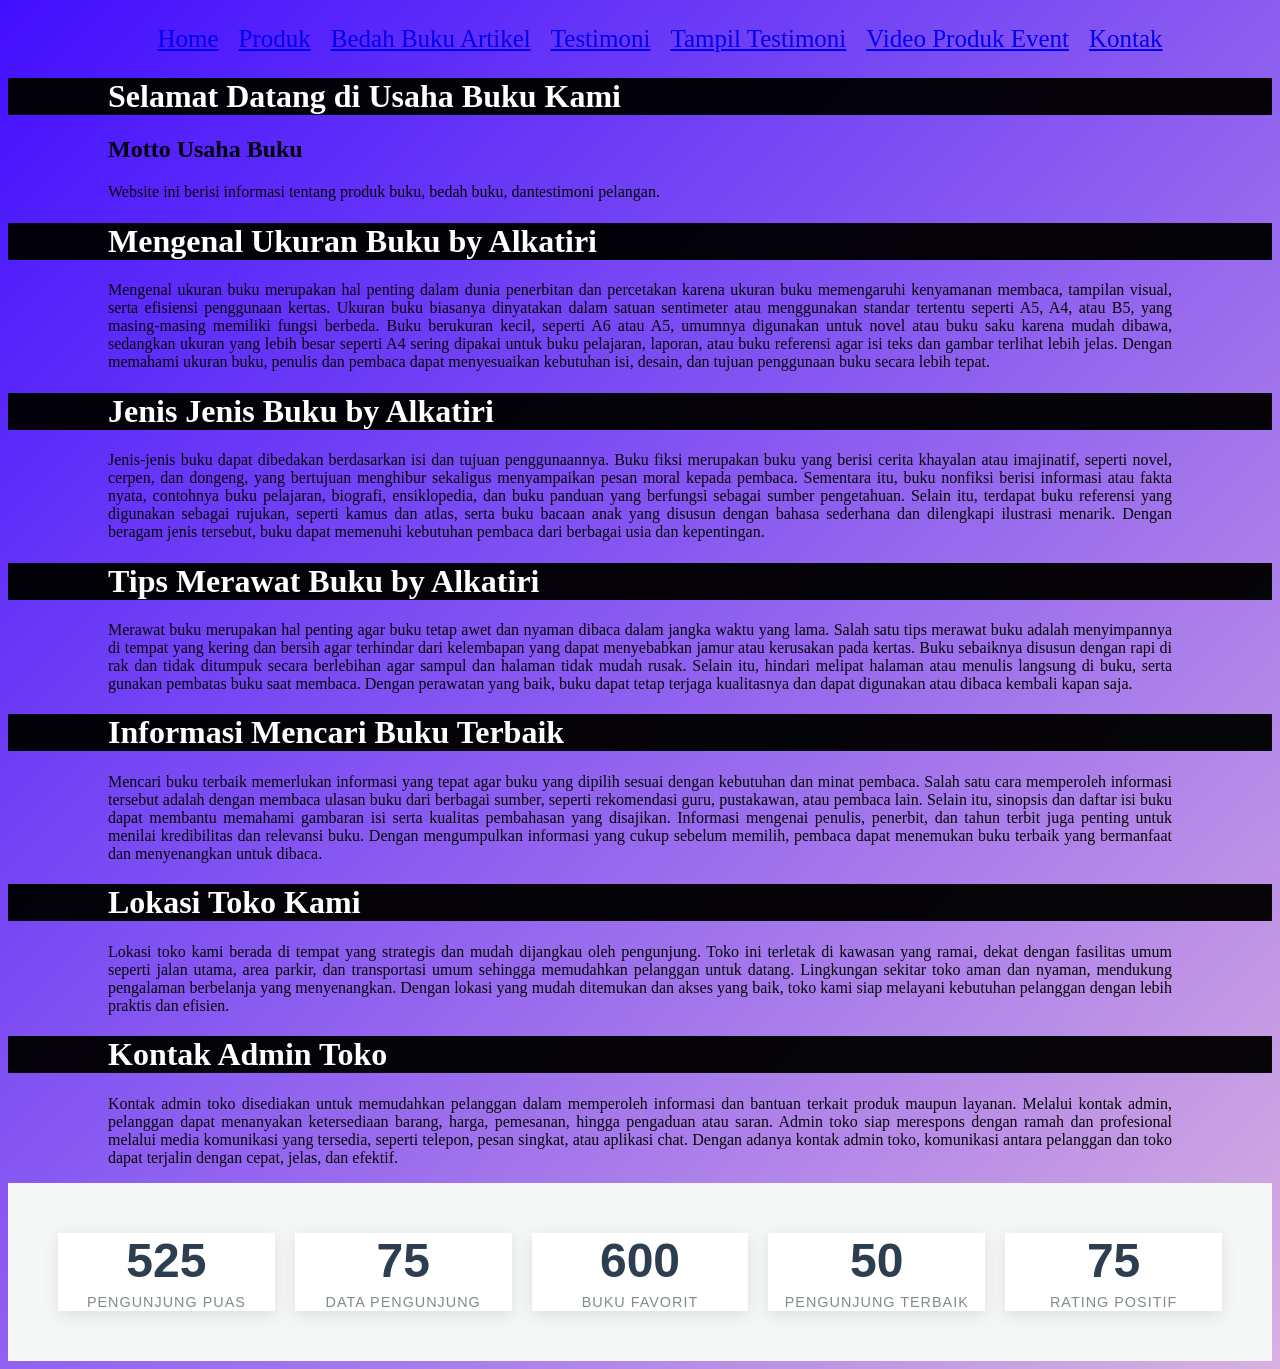
<file: index.html>
<!DOCTYPE html>
<html> <lang="id">
 <head>
     <meta charset="UTF-8">
     <meta name="viewprot"content="width=device-width, initial-scale1.0">
      <title>Profil Usaha Buku</title>
      <link rel="stylesheet"href="style.css" />
      <nav class="navbar">
  <ul>
    <li><a href="index.html">Home</a></li>
    <li><a href="Produk.html">Produk</a></li>
    <li><a href="Bedah Buku Artikel.html">Bedah Buku Artikel</a></li>
    <li><a href="Testimoni.html">Testimoni</a></li>
    <li><a href="Tampil testimoni.html"> Tampil Testimoni</a></li>
     <li><a href="Video Produk Event.html">Video Produk Event</a></li>
    <li><a href="Kontak.html"> Kontak</a></li>
  </ul>
</nav>
  </head>
  
  <body>
     
    <h1> Selamat Datang di Usaha Buku Kami</h1>
    <h2>Motto Usaha Buku</h2>
    <P>Website ini berisi informasi tentang produk buku, bedah buku, dantestimoni pelangan.</P>
<h1>Mengenal Ukuran Buku by Alkatiri</h1> 
<p>Mengenal ukuran buku merupakan hal penting dalam dunia penerbitan dan percetakan karena ukuran buku memengaruhi kenyamanan membaca, tampilan visual, serta efisiensi penggunaan kertas. Ukuran buku biasanya dinyatakan dalam satuan sentimeter atau menggunakan standar tertentu seperti A5, A4, atau B5, yang masing-masing memiliki fungsi berbeda. Buku berukuran kecil, seperti A6 atau A5, umumnya digunakan untuk novel atau buku saku karena mudah dibawa, sedangkan ukuran yang lebih besar seperti A4 sering dipakai untuk buku pelajaran, laporan, atau buku referensi agar isi teks dan gambar terlihat lebih jelas. Dengan memahami ukuran buku, penulis dan pembaca dapat menyesuaikan kebutuhan isi, desain, dan tujuan penggunaan buku secara lebih tepat.</p> 

<h1>Jenis Jenis Buku by Alkatiri</h1>
<p>Jenis-jenis buku dapat dibedakan berdasarkan isi dan tujuan penggunaannya. Buku fiksi merupakan buku yang berisi cerita khayalan atau imajinatif, seperti novel, cerpen, dan dongeng, yang bertujuan menghibur sekaligus menyampaikan pesan moral kepada pembaca. Sementara itu, buku nonfiksi berisi informasi atau fakta nyata, contohnya buku pelajaran, biografi, ensiklopedia, dan buku panduan yang berfungsi sebagai sumber pengetahuan. Selain itu, terdapat buku referensi yang digunakan sebagai rujukan, seperti kamus dan atlas, serta buku bacaan anak yang disusun dengan bahasa sederhana dan dilengkapi ilustrasi menarik. Dengan beragam jenis tersebut, buku dapat memenuhi kebutuhan pembaca dari berbagai usia dan kepentingan.</p>

<h1>Tips Merawat Buku by Alkatiri</h1>
<p>Merawat buku merupakan hal penting agar buku tetap awet dan nyaman dibaca dalam jangka waktu yang lama. Salah satu tips merawat buku adalah menyimpannya di tempat yang kering dan bersih agar terhindar dari kelembapan yang dapat menyebabkan jamur atau kerusakan pada kertas. Buku sebaiknya disusun dengan rapi di rak dan tidak ditumpuk secara berlebihan agar sampul dan halaman tidak mudah rusak. Selain itu, hindari melipat halaman atau menulis langsung di buku, serta gunakan pembatas buku saat membaca. Dengan perawatan yang baik, buku dapat tetap terjaga kualitasnya dan dapat digunakan atau dibaca kembali kapan saja.</p>

<h1>Informasi Mencari Buku Terbaik</h1>
<p>Mencari buku terbaik memerlukan informasi yang tepat agar buku yang dipilih sesuai dengan kebutuhan dan minat pembaca. Salah satu cara memperoleh informasi tersebut adalah dengan membaca ulasan buku dari berbagai sumber, seperti rekomendasi guru, pustakawan, atau pembaca lain. Selain itu, sinopsis dan daftar isi buku dapat membantu memahami gambaran isi serta kualitas pembahasan yang disajikan. Informasi mengenai penulis, penerbit, dan tahun terbit juga penting untuk menilai kredibilitas dan relevansi buku. Dengan mengumpulkan informasi yang cukup sebelum memilih, pembaca dapat menemukan buku terbaik yang bermanfaat dan menyenangkan untuk dibaca. </p>

<h1>Lokasi Toko Kami</h1>
<p>Lokasi toko kami berada di tempat yang strategis dan mudah dijangkau oleh pengunjung. Toko ini terletak di kawasan yang ramai, dekat dengan fasilitas umum seperti jalan utama, area parkir, dan transportasi umum sehingga memudahkan pelanggan untuk datang. Lingkungan sekitar toko aman dan nyaman, mendukung pengalaman berbelanja yang menyenangkan. Dengan lokasi yang mudah ditemukan dan akses yang baik, toko kami siap melayani kebutuhan pelanggan dengan lebih praktis dan efisien.</p>

<h1>Kontak Admin Toko</h1>
<p>Kontak admin toko disediakan untuk memudahkan pelanggan dalam memperoleh informasi dan bantuan terkait produk maupun layanan. Melalui kontak admin, pelanggan dapat menanyakan ketersediaan barang, harga, pemesanan, hingga pengaduan atau saran. Admin toko siap merespons dengan ramah dan profesional melalui media komunikasi yang tersedia, seperti telepon, pesan singkat, atau aplikasi chat. Dengan adanya kontak admin toko, komunikasi antara pelanggan dan toko dapat terjalin dengan cepat, jelas, dan efektif.</p>
</body>

 <div class="container">
  <div class="stat-card">
    <span class="counter" data-target="1000">0</span>
    <span class="label">Pengunjung Puas</span>
  </div>

  <div class="stat-card">
    <span class="counter" data-target="85">0</span>
    <span class="label">Data Pengunjung</span>
  </div>

  <div class="stat-card">
    <span class="counter" data-target="1200">0</span>
    <span class="label">Buku Favorit</span>
  </div>

  <div class="stat-card">
    <span class="counter" data-target="50">0</span>
    <span class="label">Pengunjung Terbaik</span>
  </div>

  <div class="stat-card">
    <span class="counter" data-target="99">0</span>
    <span class="label">Rating Positif</span>
  </div>
</div>
<script>
  const counters = document.querySelectorAll('.counter');
  
  counters.forEach(counter => {
    const updateCount = () => {
      const target = +counter.getAttribute('data-target');
      const count = +counter.innerText;
      
      // Mengatur durasi animasi agar halus
      const speed = 150; 
      const increment = target / speed;

      if (count < target) {
        counter.innerText = Math.ceil(count + increment);
        setTimeout(updateCount, 15);
      } else {
        counter.innerText = target;
      }
    };

    updateCount();
  });
</script>


</html>
</file>
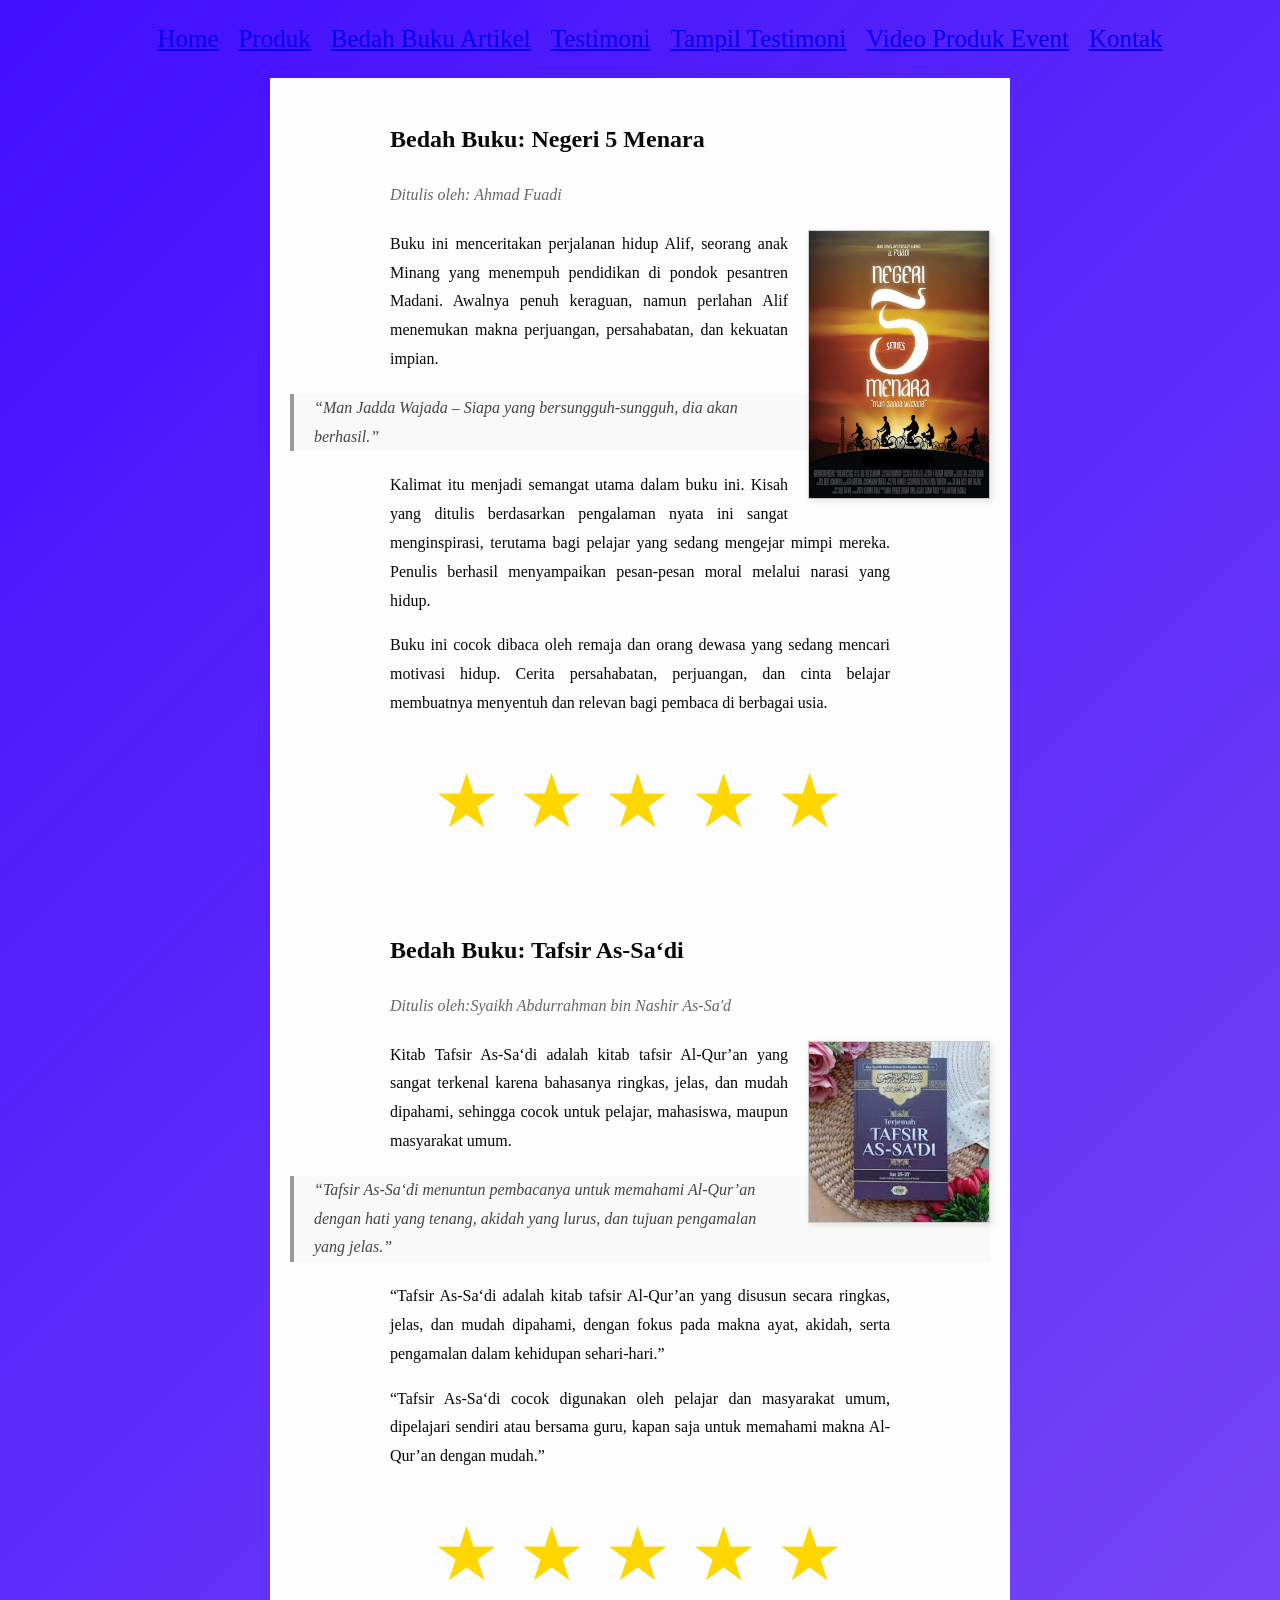
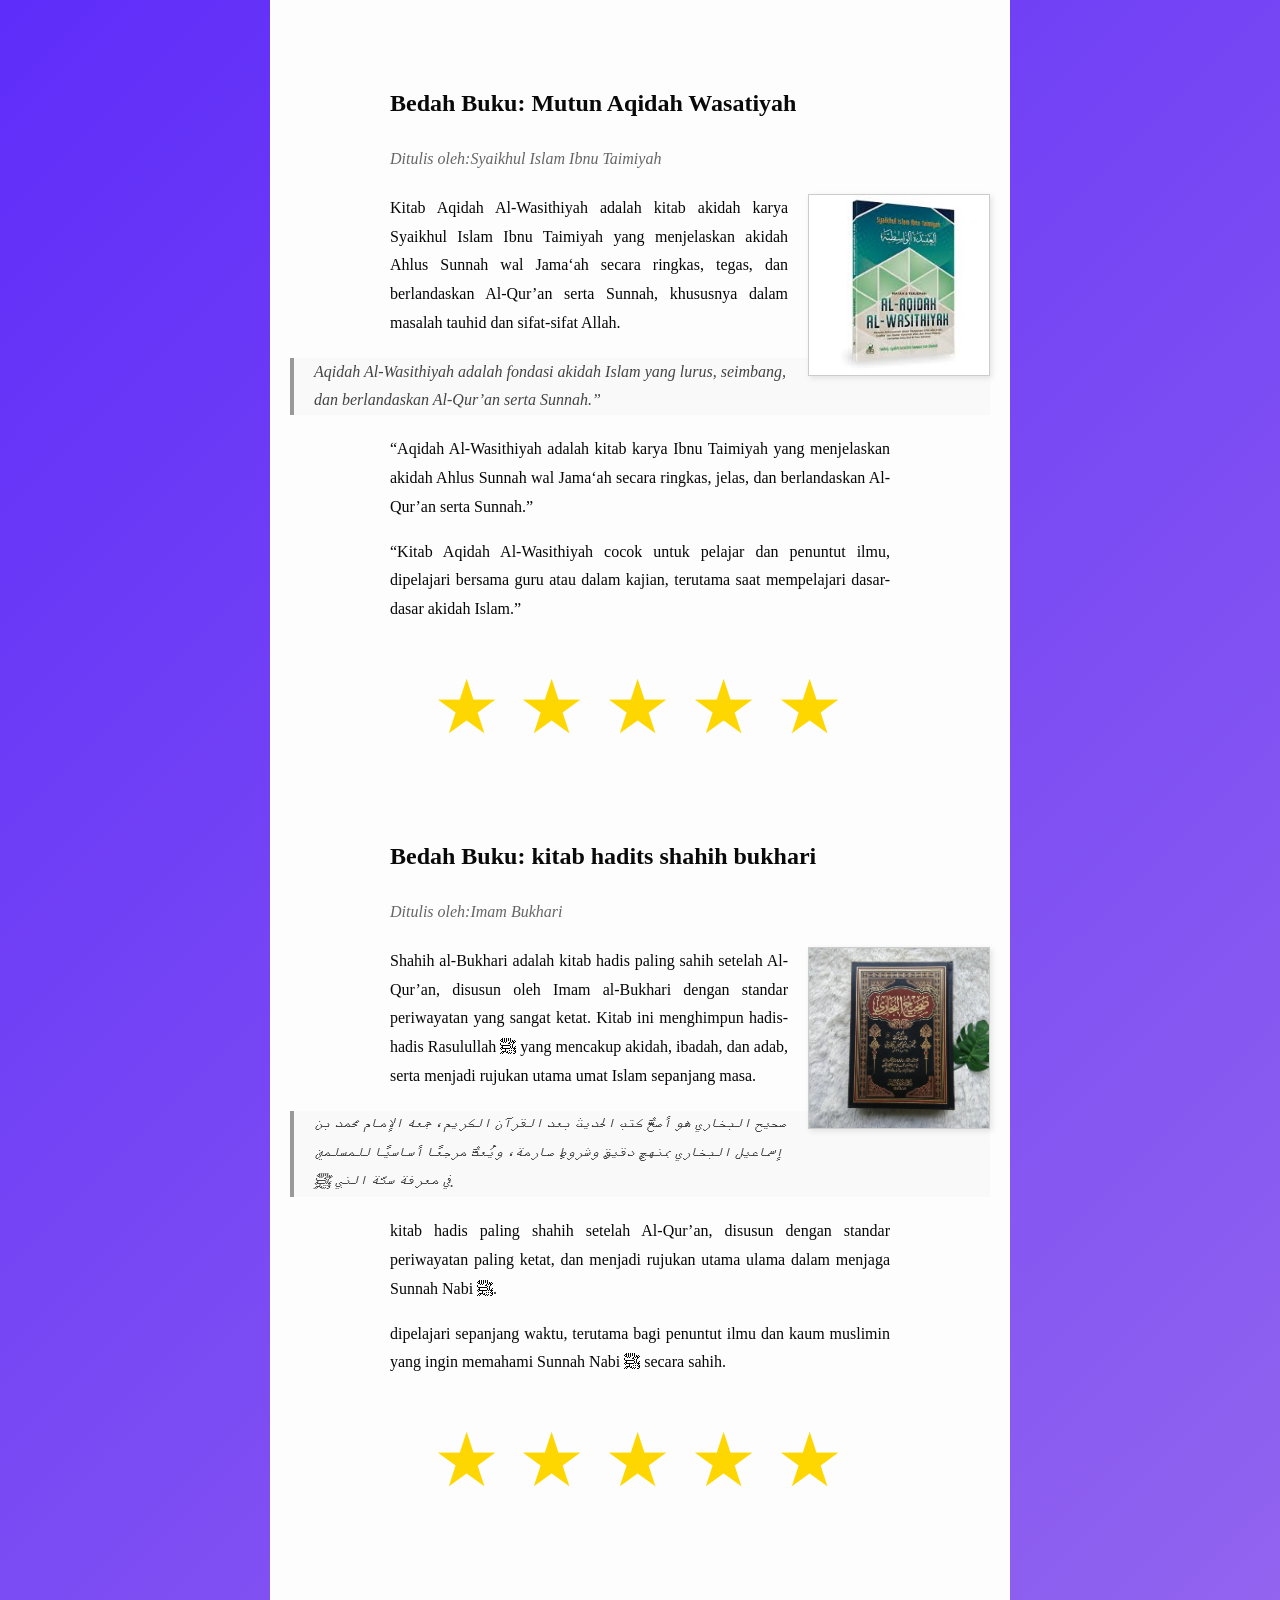
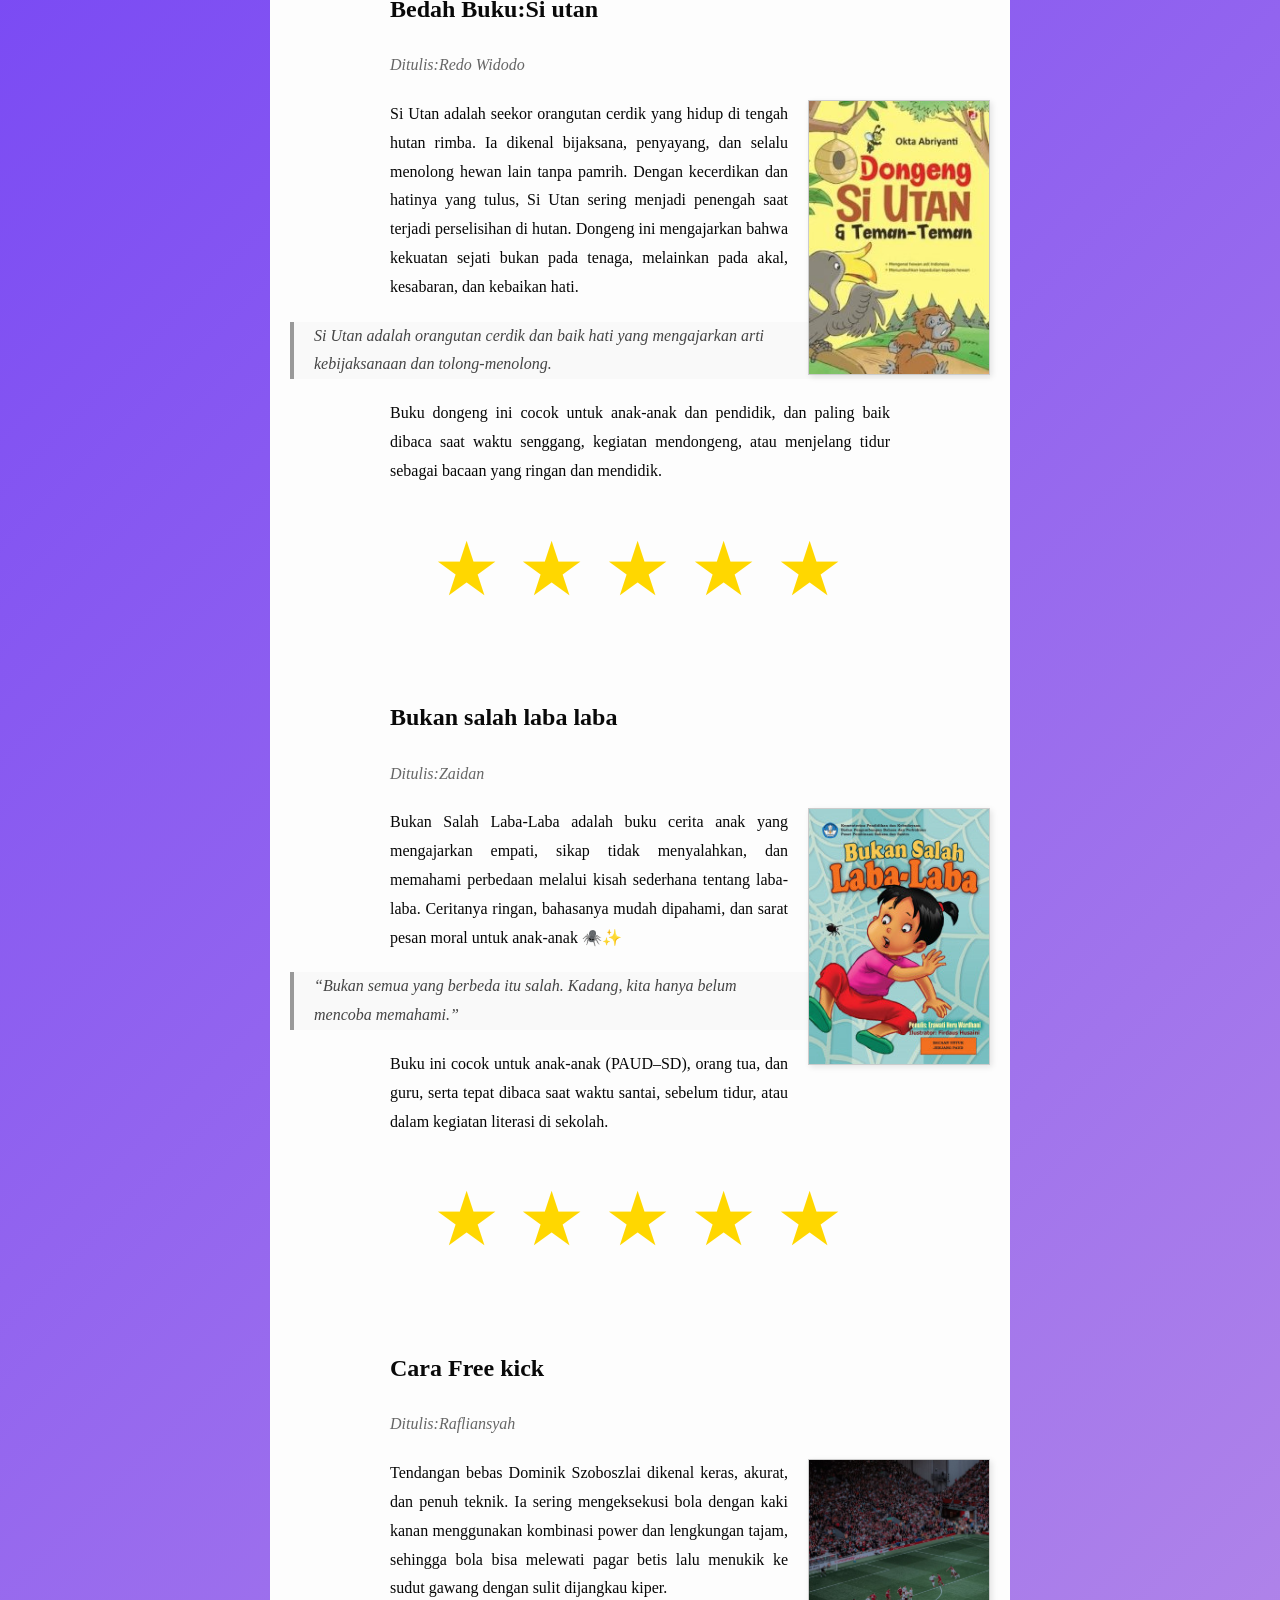
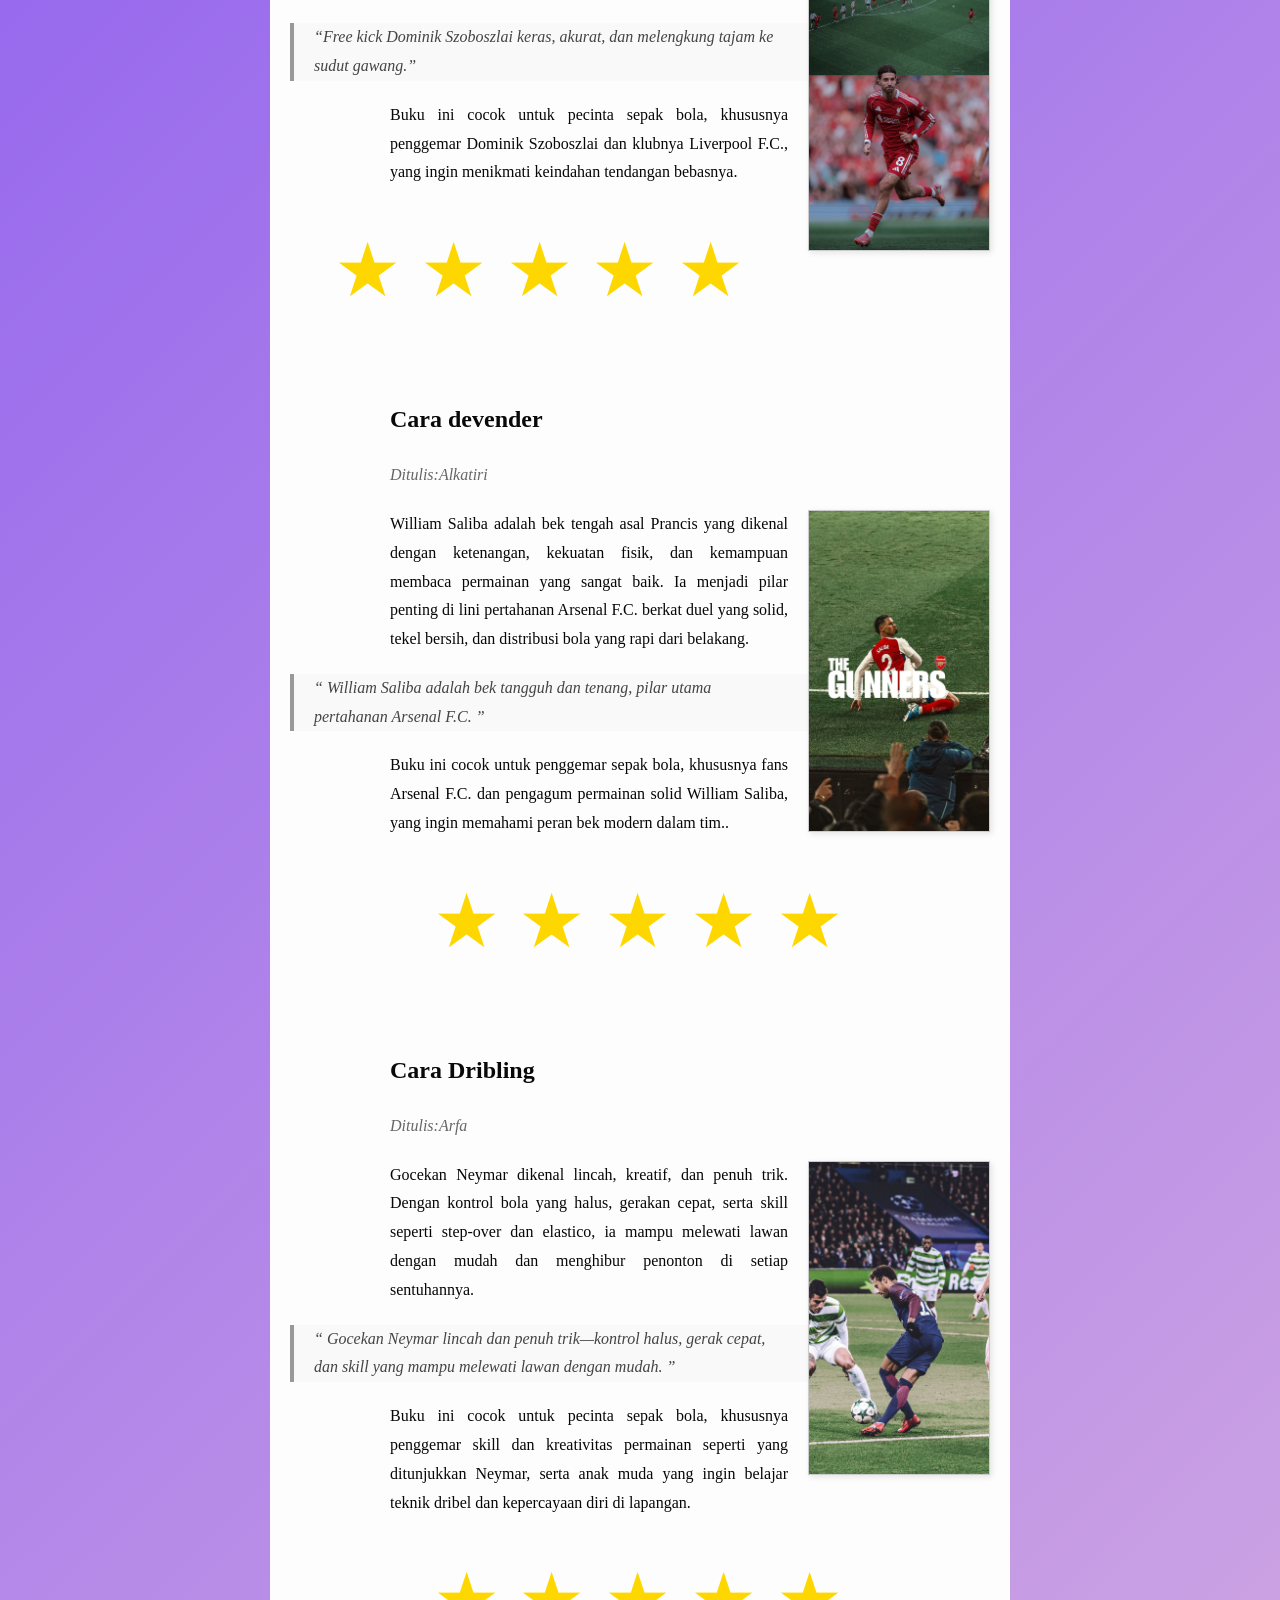
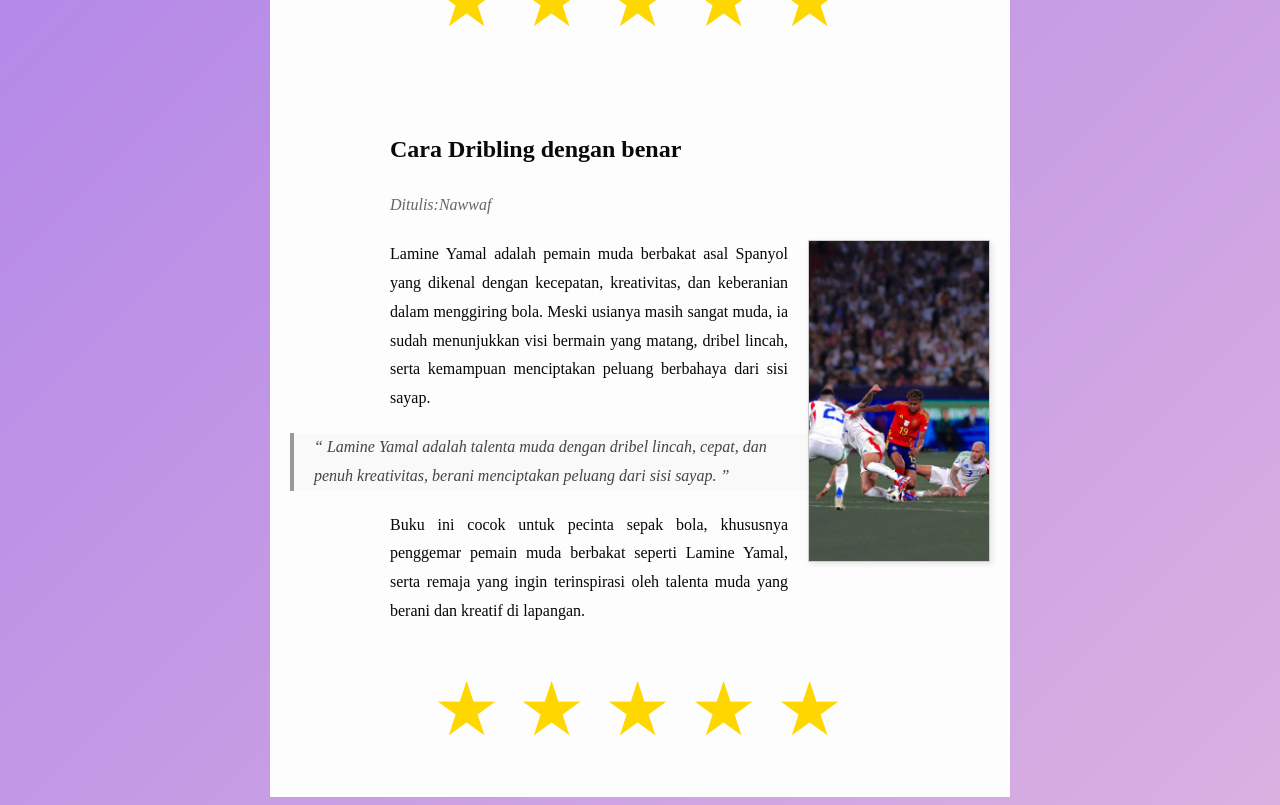
<file: Bedah Buku Artikel.html>
<!DOCTYPE html>
<html> <lang="id">
 <head>
     <meta charset="UTF-8">
     <meta name="viewprot"content="width=device-width, initial-scale1.0">
      <title>Profil Usaha Buku</title>
      <link rel="stylesheet"href="style.css" />
      <nav class="navbar">
  <ul>
    <li><a href="index.html">Home</a></li>
    <li><a href="Produk.html">Produk</a></li>
    <li><a href="Bedah Buku Artikel.html">Bedah Buku Artikel</a></li>
    <li><a href="Testimoni.html">Testimoni</a></li>
    <li><a href="Tampil testimoni.html"> Tampil Testimoni</a></li>
     <li><a href="Video Produk Event.html">Video Produk Event</a></li>
    <li><a href="Kontak.html"> Kontak</a></li>
  </ul>
</nav>
  </head>

  <body>  
<main class="artikel">
    <h2>Bedah Buku: Negeri 5 Menara</h2>
    <p class="penulis">Ditulis oleh: Ahmad Fuadi</p>

    <img src="images/negeri5menara.jpg" alt="Sampul Negeri 5 Menara" class="sampul">
</div>



    <p>
      Buku ini menceritakan perjalanan hidup Alif, seorang anak Minang yang menempuh pendidikan di pondok pesantren Madani. 
      Awalnya penuh keraguan, namun perlahan Alif menemukan makna perjuangan, persahabatan, dan kekuatan impian.
    </p>

    <blockquote>
      “Man Jadda Wajada – Siapa yang bersungguh-sungguh, dia akan berhasil.”
    </blockquote>

    <p>
      Kalimat itu menjadi semangat utama dalam buku ini. Kisah yang ditulis berdasarkan pengalaman nyata ini sangat menginspirasi, 
      terutama bagi pelajar yang sedang mengejar mimpi mereka. Penulis berhasil menyampaikan pesan-pesan moral melalui narasi yang hidup.
    </p>

    <p>
      Buku ini cocok dibaca oleh remaja dan orang dewasa yang sedang mencari motivasi hidup. Cerita persahabatan, perjuangan, dan cinta belajar
      membuatnya menyentuh dan relevan bagi pembaca di berbagai usia.
          </p>
          <div class="rating">
        <span>★</span>
        <span>★</span>
        <span>★</span>
        <span>★</span>
        <span>★</span>

  </main>

<main class="artikel">
    <h2>Bedah Buku: Tafsir  As-Sa‘di</h2>
    <p class="penulis">Ditulis oleh:Syaikh Abdurrahman bin Nashir As-Sa'd</p>

    <img src="images/download unkidhgirhi.jpg" alt="Sampul Negeri 5 Menara" class="sampul">
</div>



    <p>
      Kitab Tafsir As-Sa‘di adalah kitab tafsir Al-Qur’an yang sangat terkenal karena bahasanya ringkas, jelas, dan mudah 
      dipahami, sehingga cocok untuk pelajar, mahasiswa, maupun masyarakat umum.
    </p>

    <blockquote>
      “Tafsir As-Sa‘di menuntun pembacanya untuk memahami Al-Qur’an dengan hati yang tenang, akidah yang lurus, dan tujuan pengamalan yang jelas.”
    </blockquote>

    <p>
      “Tafsir As-Sa‘di adalah kitab tafsir Al-Qur’an yang disusun secara ringkas, jelas, dan mudah dipahami, dengan fokus pada makna ayat, akidah, 
      serta pengamalan dalam kehidupan sehari-hari.”
    </p>

    <p>
      “Tafsir As-Sa‘di cocok digunakan oleh pelajar dan masyarakat umum, dipelajari sendiri atau bersama guru, kapan saja
       untuk memahami makna Al-Qur’an dengan mudah.”
          </p>
          <div class="rating">
        <span>★</span>
        <span>★</span>
        <span>★</span>
        <span>★</span>
        <span>★</span>

  </main>
  <main class="artikel">
    <h2>Bedah Buku: Mutun Aqidah Wasatiyah</h2>
    <p class="penulis">Ditulis oleh:Syaikhul Islam Ibnu Taimiyah</p>

    <img src="images/hannnnnnnnip.jpg" alt="Sampul Negeri 5 Menara" class="sampul">
   
</div>



    <p>
      Kitab Aqidah Al-Wasithiyah adalah kitab akidah karya Syaikhul Islam Ibnu Taimiyah yang menjelaskan 
      akidah Ahlus Sunnah wal Jama‘ah secara ringkas, tegas, dan berlandaskan 
      Al-Qur’an serta Sunnah, khususnya dalam masalah tauhid dan sifat-sifat Allah.
    </p>

    <blockquote>
      Aqidah Al-Wasithiyah adalah fondasi akidah Islam yang lurus, seimbang, dan berlandaskan Al-Qur’an serta Sunnah.”
    </blockquote>

    <p>
      “Aqidah Al-Wasithiyah adalah kitab karya Ibnu Taimiyah yang menjelaskan akidah Ahlus Sunnah wal Jama‘ah 
      secara ringkas, jelas, dan berlandaskan Al-Qur’an serta Sunnah.”
    </p>

    <p>
      “Kitab Aqidah Al-Wasithiyah cocok untuk pelajar dan penuntut ilmu, dipelajari bersama guru atau dalam kajian,
       terutama saat mempelajari dasar-dasar akidah Islam.”
          </p>
          <div class="rating">
        <span>★</span>
        <span>★</span>
        <span>★</span>
        <span>★</span>
        <span>★</span>

  </main>
<main class="artikel">
    <h2>Bedah Buku: kitab hadits shahih bukhari</h2>
    <p class="penulis">Ditulis oleh:Imam Bukhari</p>

    <img src="images/Kitab-Shahihul-Bukhari-1-e1580703455468.jpg" alt="Sampul Negeri 5 Menara" class="sampul">
</div>



    <p>
     Shahih al-Bukhari adalah kitab hadis paling sahih setelah Al-Qur’an, disusun oleh Imam al-Bukhari
       dengan standar periwayatan yang sangat ketat. Kitab ini menghimpun hadis-hadis Rasulullah ﷺ yang mencakup akidah,
       ibadah, dan adab, serta menjadi rujukan utama umat Islam sepanjang masa.
    </p>

    <blockquote>
      صحيح البخاري هو أصحُّ كتب الحديث بعد القرآن الكريم، جمعه الإمام محمد بن إسماعيل البخاري بمنهجٍ دقيقٍ وشروطٍ صارمة، ويُعدُّ مرجعًا أساسيًا للمسلمين في معرفة سنّة النبي ﷺ.
    </blockquote>

    <p>
     kitab hadis paling shahih setelah Al-Qur’an, disusun dengan standar periwayatan paling ketat,
      dan menjadi rujukan utama ulama dalam menjaga Sunnah Nabi ﷺ.
    </p>

    <p>
    dipelajari sepanjang waktu, terutama bagi penuntut ilmu dan kaum muslimin yang ingin memahami Sunnah Nabi ﷺ secara sahih.
          </p>
          <div class="rating">
        <span>★</span>
        <span>★</span>
        <span>★</span>
        <span>★</span>
        <span>★</span>

  </main>
  <main class="artikel">
    <h2>Bedah Buku:Si utan </h2>
    <p class="penulis">Ditulis:Redo Widodo</p>
    <img src="images/Dongeng-Si-Utan-Teman-Teman-198x300.jpg" alt="Sampul Negeri 5 Menara" class="sampul">
</div>
<p>Si Utan adalah seekor orangutan cerdik yang hidup di tengah hutan rimba. Ia dikenal bijaksana, 
  penyayang, dan selalu menolong hewan lain tanpa pamrih. Dengan kecerdikan dan hatinya yang tulus, Si Utan sering menjadi penengah saat terjadi perselisihan di hutan. Dongeng ini mengajarkan bahwa kekuatan 
  sejati bukan pada tenaga, melainkan pada akal, kesabaran, dan kebaikan hati.</p>

  <blockquote>Si Utan adalah orangutan cerdik dan baik hati yang mengajarkan arti kebijaksanaan dan tolong-menolong.</blockquote>

  <p>Buku dongeng ini cocok untuk anak-anak dan pendidik, dan paling baik dibaca saat waktu senggang, kegiatan mendongeng, atau menjelang tidur 
    sebagai bacaan yang ringan dan mendidik.</p>

     <div class="rating">
        <span>★</span>
        <span>★</span>
        <span>★</span>
        <span>★</span>
        <span>★</span>
        </main>
<main class="artikel">
    <h2>Bukan salah laba laba</h2>
    <p class="penulis">Ditulis:Zaidan</p>
    <img src="images/CbJhzzWV7MBCCpRQ7Dorm8511A6dEZi2TVqGH7Dy.jpg" alt="Sampul Negeri 5 Menara" class="sampul">
    </div>
    <p>Bukan Salah Laba-Laba adalah buku cerita anak yang mengajarkan empati, sikap tidak menyalahkan,
       dan memahami perbedaan melalui kisah sederhana tentang laba-laba. Ceritanya ringan, 
      bahasanya mudah dipahami, dan sarat pesan moral untuk anak-anak 🕷️✨</p>
<blockquote>“Bukan semua yang berbeda itu salah.
Kadang, kita hanya belum mencoba memahami.”</blockquote>
<p>Buku ini cocok untuk anak-anak (PAUD–SD), orang tua, dan guru, serta tepat dibaca saat waktu santai, sebelum tidur, atau dalam kegiatan literasi di sekolah.</p>
<div class="rating">
        <span>★</span>
        <span>★</span>
        <span>★</span>
        <span>★</span>
        <span>★</span>
        </main>
        <main class="artikel">
    <h2>Cara Free kick</h2>
    <p class="penulis">Ditulis:Rafliansyah</p>
    <img src="images/redo.jpg" alt="Sampul Negeri 5 Menara" class="sampul">
    </div>
    <p>Tendangan bebas Dominik Szoboszlai dikenal keras, akurat, dan penuh teknik. Ia sering 
      mengeksekusi bola dengan kaki kanan menggunakan kombinasi power dan lengkungan tajam, sehingga bola bisa melewati pagar betis
       lalu menukik ke sudut gawang dengan sulit dijangkau kiper.
</p>
<blockquote>“Free kick Dominik Szoboszlai keras, akurat, dan melengkung tajam ke sudut gawang.”</blockquote>
<p>Buku ini cocok untuk pecinta sepak bola, khususnya penggemar Dominik Szoboszlai dan klubnya Liverpool F.C., yang ingin menikmati keindahan tendangan bebasnya.</p>
<div class="rating">
        <span>★</span>
        <span>★</span>
        <span>★</span>
        <span>★</span>
        <span>★</span>
        </main>
        <main class="artikel">
    <h2>Cara devender</h2>
    <p class="penulis">Ditulis:Alkatiri</p>
    <img src="images/saliba.jpg" alt="Sampul Negeri 5 Menara" class="sampul">
    </div>
    <p>William Saliba adalah bek tengah asal Prancis yang dikenal dengan ketenangan, kekuatan fisik, dan kemampuan membaca permainan yang sangat baik. Ia menjadi pilar penting di lini pertahanan Arsenal F.C. berkat duel yang solid, tekel
       bersih, dan distribusi bola yang rapi dari belakang.</p>
<blockquote>“ William Saliba adalah bek tangguh dan tenang, pilar utama pertahanan Arsenal F.C.
”</blockquote>
<p>Buku ini cocok untuk penggemar sepak bola, khususnya fans Arsenal F.C. dan pengagum permainan solid William Saliba, yang ingin memahami peran bek modern dalam tim..</p>
<div class="rating">
        <span>★</span>
        <span>★</span>
        <span>★</span>
        <span>★</span>
        <span>★</span>
        </main>
             <main class="artikel">
    <h2>Cara Dribling</h2>
    <p class="penulis">Ditulis:Arfa</p>
    <img src="images/Neymar (1).jpg" alt="Sampul Negeri 5 Menara" class="sampul">
    </div>
    <p>Gocekan Neymar dikenal lincah, kreatif, dan penuh trik. Dengan kontrol bola yang halus, gerakan cepat, serta skill seperti step-over dan elastico, 
      ia mampu melewati lawan dengan mudah dan menghibur penonton di setiap sentuhannya.</p>
<blockquote>“ Gocekan Neymar lincah dan penuh trik—kontrol halus, gerak cepat, dan skill yang mampu melewati lawan dengan mudah.
”</blockquote>
<p>Buku ini cocok untuk pecinta sepak bola, khususnya penggemar skill dan kreativitas permainan seperti yang ditunjukkan Neymar, serta anak muda yang ingin belajar teknik dribel dan kepercayaan diri di lapangan.</p>
<div class="rating">
        <span>★</span>
        <span>★</span>
        <span>★</span>
        <span>★</span>
        <span>★</span>
        </main>
               <main class="artikel">
    <h2>Cara Dribling dengan benar</h2>
    <p class="penulis">Ditulis:Nawwaf</p>
    <img src="images/Yamal Lamine.jpg" alt="Sampul Negeri 5 Menara" class="sampul">
    </div>
    <p>Lamine Yamal adalah pemain muda berbakat asal Spanyol yang dikenal dengan kecepatan, kreativitas, dan keberanian dalam menggiring bola. Meski usianya masih sangat muda, ia sudah menunjukkan visi bermain yang matang, dribel lincah, serta kemampuan
       menciptakan peluang berbahaya dari sisi sayap.</p>
<blockquote>“ Lamine Yamal adalah talenta muda dengan dribel lincah, cepat, dan penuh kreativitas, berani menciptakan peluang dari sisi sayap.
”</blockquote>
<p>Buku ini cocok untuk pecinta sepak bola, khususnya penggemar pemain muda berbakat seperti Lamine Yamal, serta remaja yang ingin terinspirasi oleh talenta muda yang berani dan kreatif di lapangan.</p>
<div class="rating">
        <span>★</span>
        <span>★</span>
        <span>★</span>
        <span>★</span>
        <span>★</span>
        </main>
  </body>
</file>
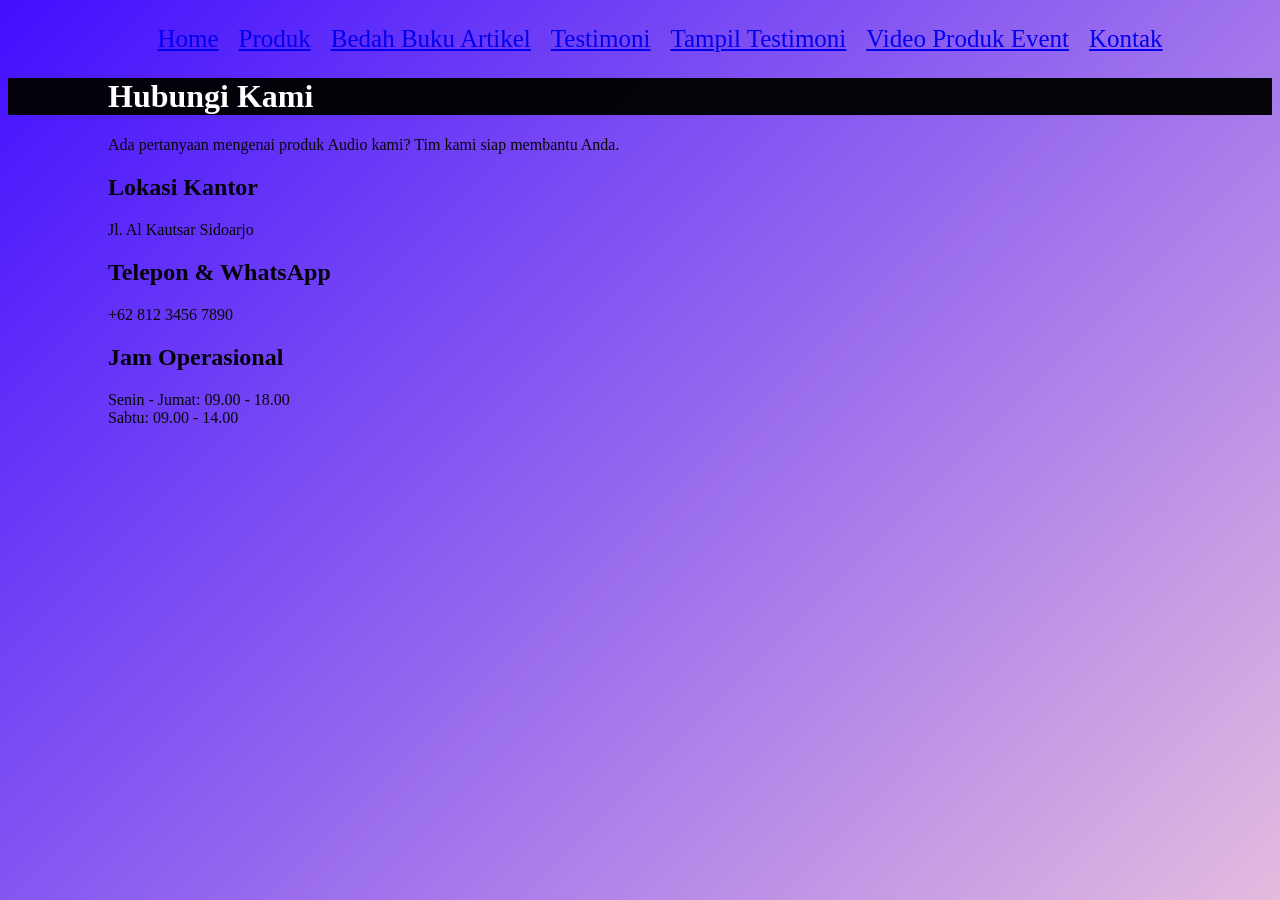
<file: Kontak.html>
<!DOCTYPE html>
<html> <lang="id">
 <head>
     <meta charset="UTF-8">
     <meta name="viewprot"content="width=device-width, initial-scale1.0">
      <title>Profil Usaha Buku</title>
      <link rel="stylesheet"href="style.css" />
      <nav class="navbar">
  <ul>
    <li><a href="index.html">Home</a></li>
    <li><a href="Produk.html">Produk</a></li>
    <li><a href="Bedah Buku Artikel.html">Bedah Buku Artikel</a></li>
    <li><a href="Testimoni.html">Testimoni</a></li>
    <li><a href="Tampil testimoni.html"> Tampil Testimoni</a></li>
     <li><a href="Video Produk Event.html">Video Produk Event</a></li>
    <li><a href="Kontak.html"> Kontak</a></li>
  </ul>
</nav>
  </head>
  <body>
    <div class="contact-wrapper">
    <div class="contact-header">
        <h1>Hubungi Kami</h1>
        <p>Ada pertanyaan mengenai produk Audio kami? Tim kami siap membantu Anda.</p>
    </div>

    <div class="contact-grid">
        <div class="info-side">
            <div class="info-box">
                <i class="fas fa-location-dot"></i>
                <div>
                    <h2>Lokasi Kantor</h2>
                    <p>Jl. Al Kautsar Sidoarjo</p>
                </div>
            </div>

            <div class="info-box">
                <i class="fas fa-phone"></i>
                <div>
                    <h2>Telepon & WhatsApp</h2>
                    <p>+62 812 3456 7890</p>
                </div>
            </div>

            <div class="info-box">
                <i class="fas fa-clock"></i>
                <div>
                    <h2>Jam Operasional</h2>
                    <p>Senin - Jumat: 09.00 - 18.00<br>Sabtu: 09.00 - 14.00</p>
                </div>
            </div>


        </div>

    <div class="map-container">
        <iframe src="https://www.google.com/maps/embed?pb=!1m18!1m12!1m3!1d3957.1472856424264!2d112.6455903748651!3d-7.38754789262208!2m3!1f0!2f0!3f0!3m2!1i1024!2i768!4f13.1!3m3!1m2!1s0x2dd7e2f40676d005%3A0x26e010ff086e0f22!2sPesantren%20Al%20Kautsar%20Sidoarjo!5e0!3m2!1sid!2sid!4v1709360000000!5m2!1sid!2sid"width="100%" height="300" style="border:0;" allowfullscreen="" loading="lazy"></iframe>
    </div>
</div>
</body>
</file>
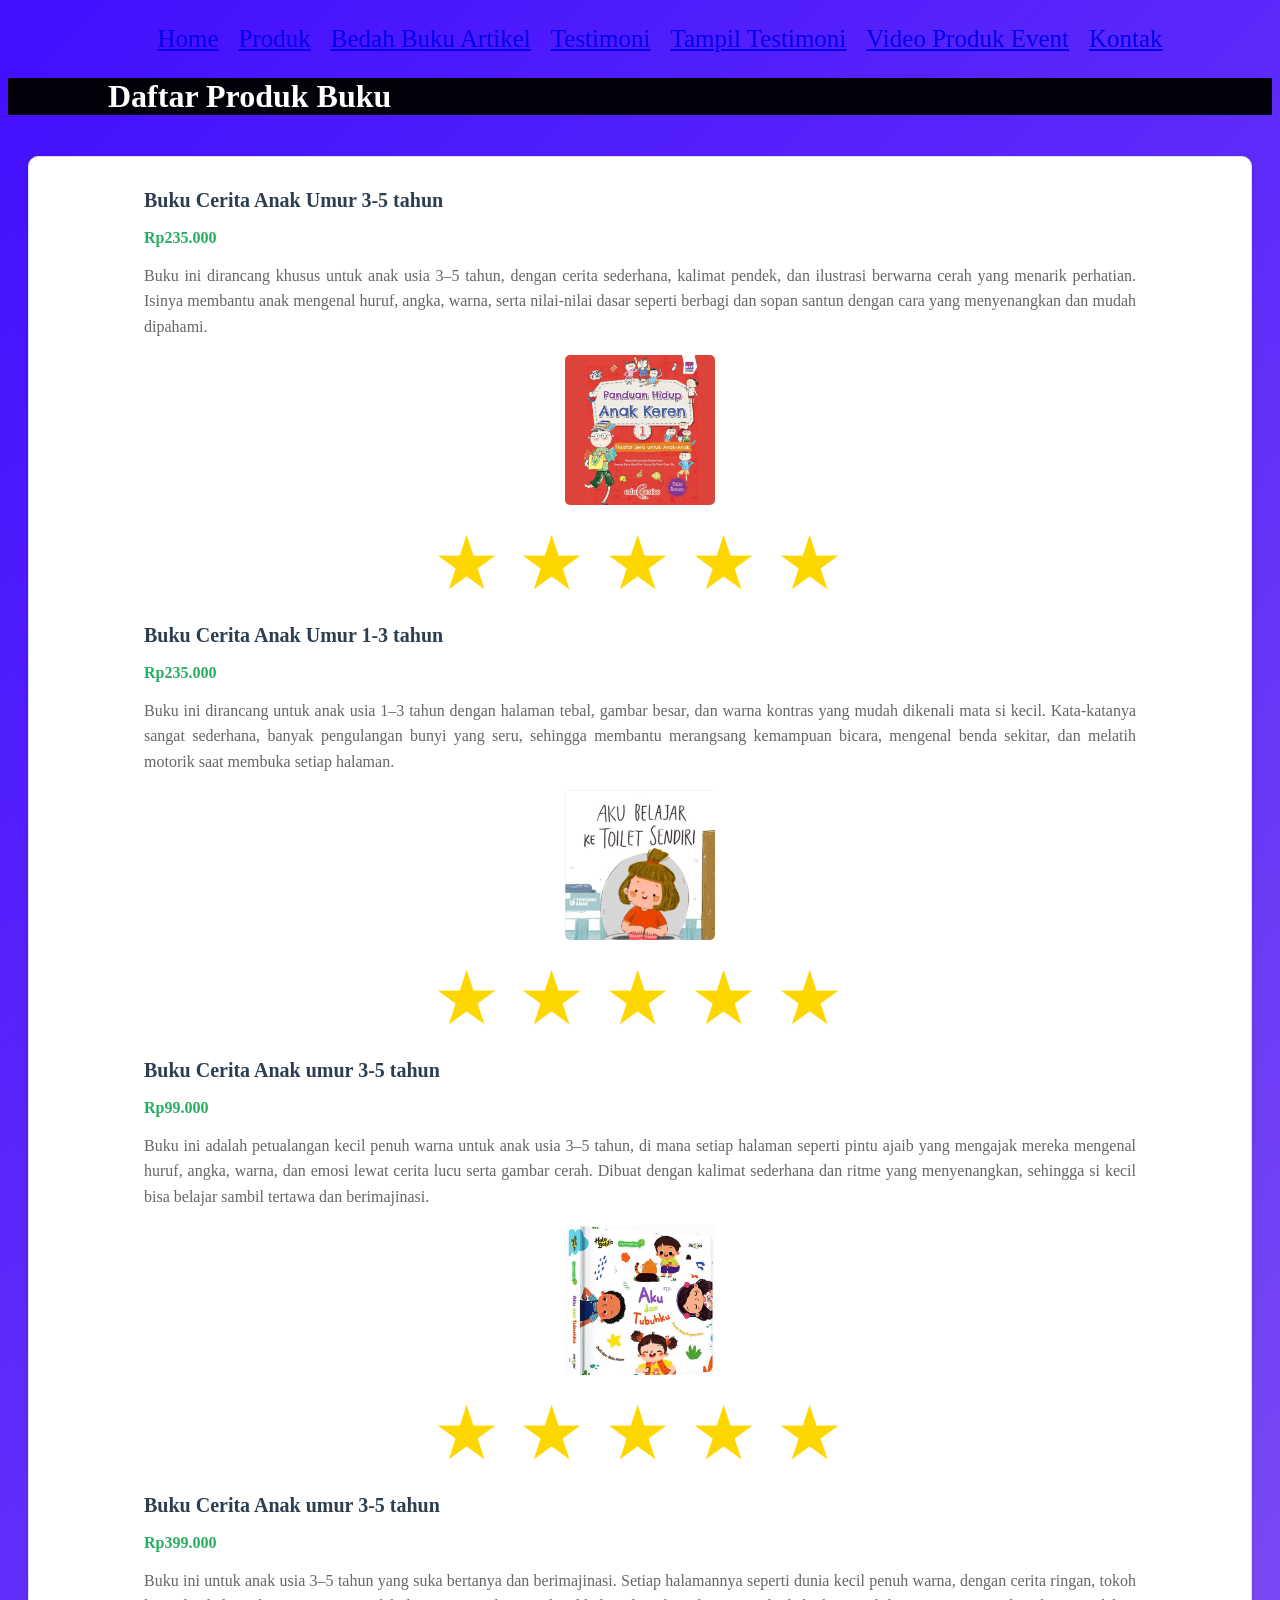
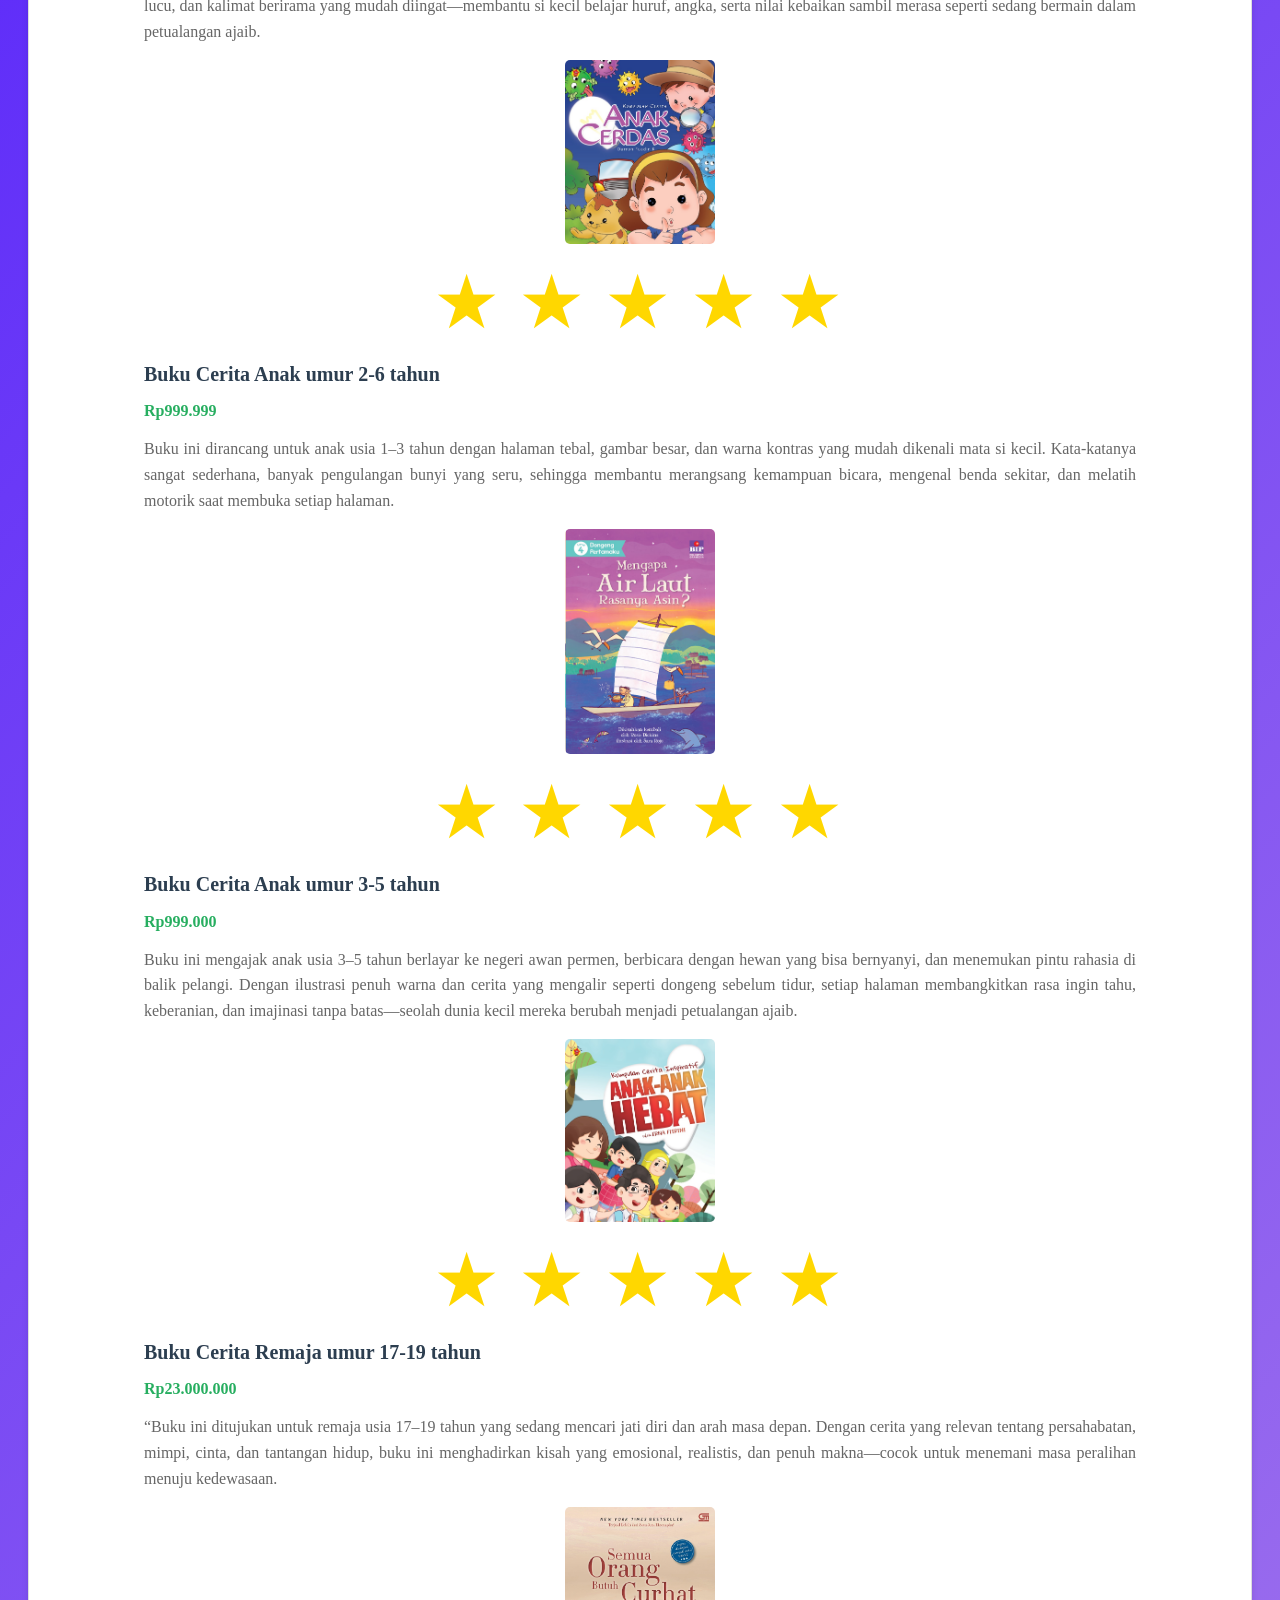
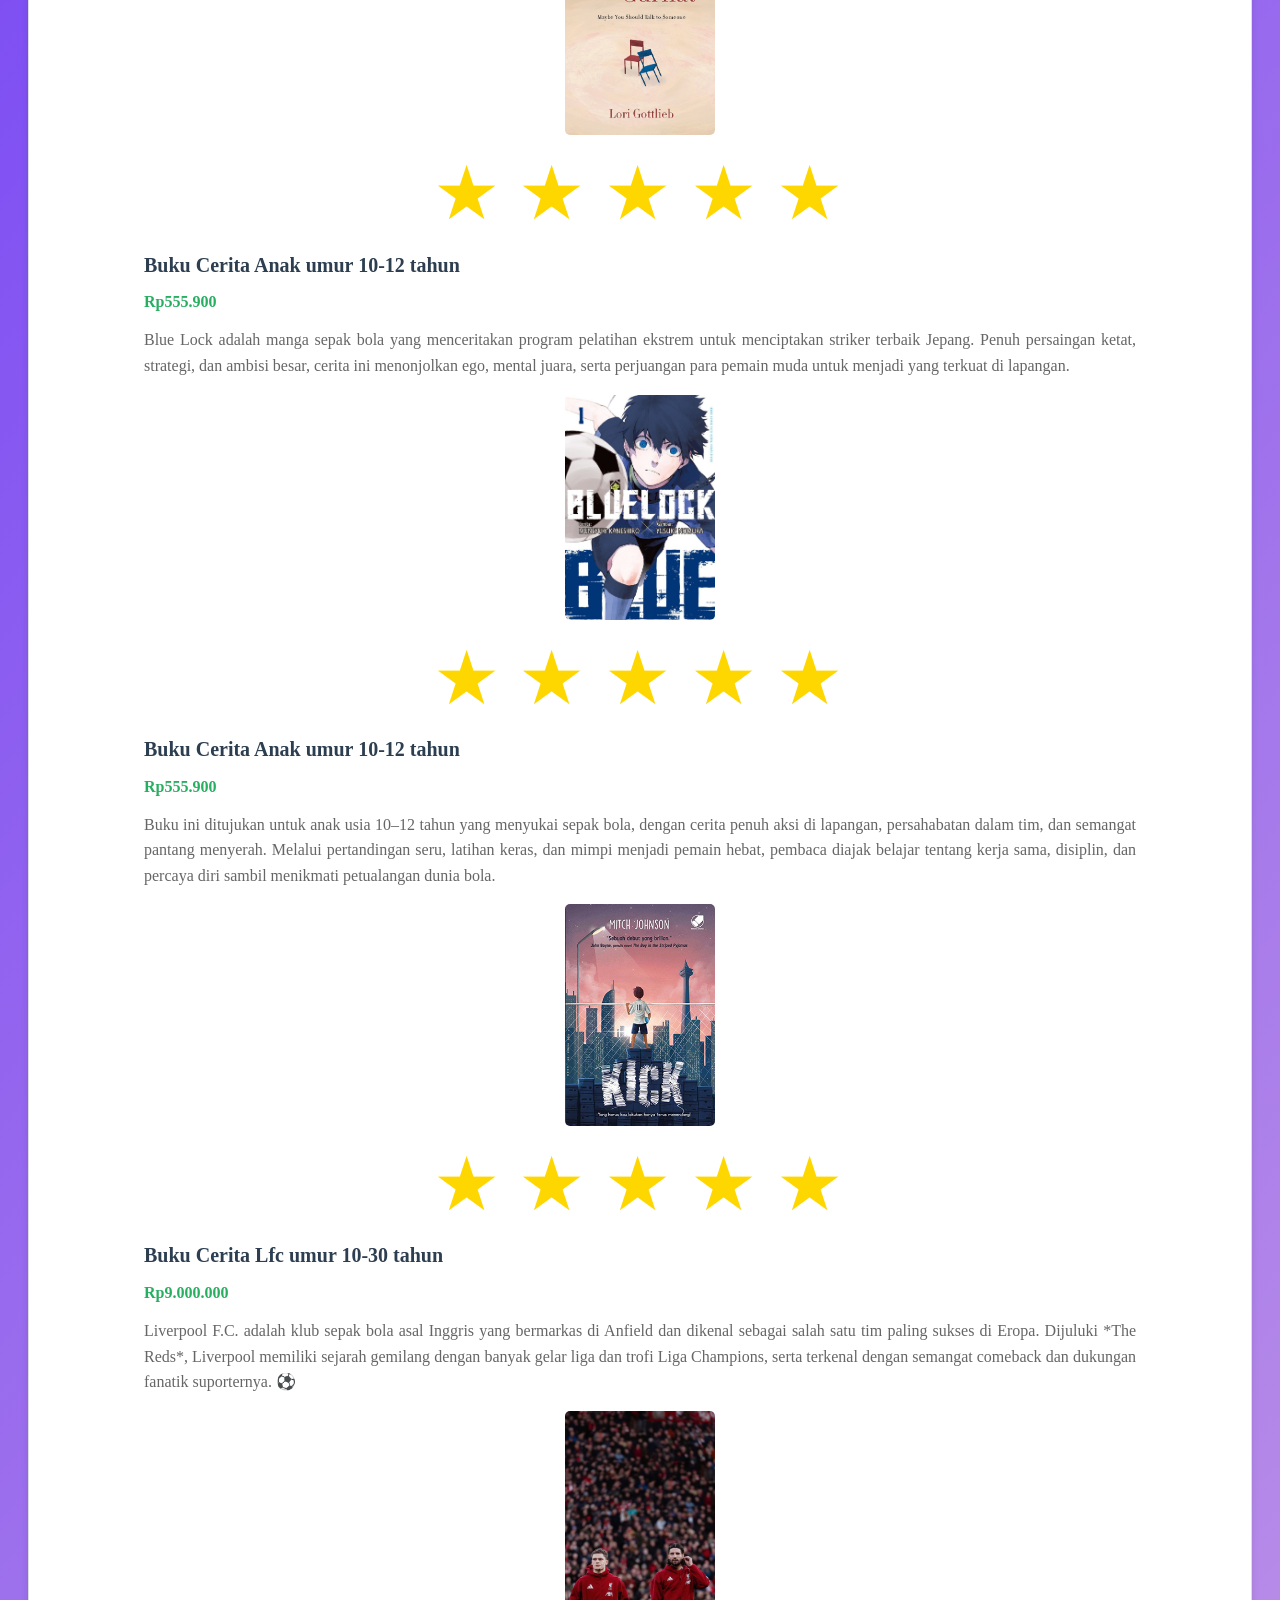
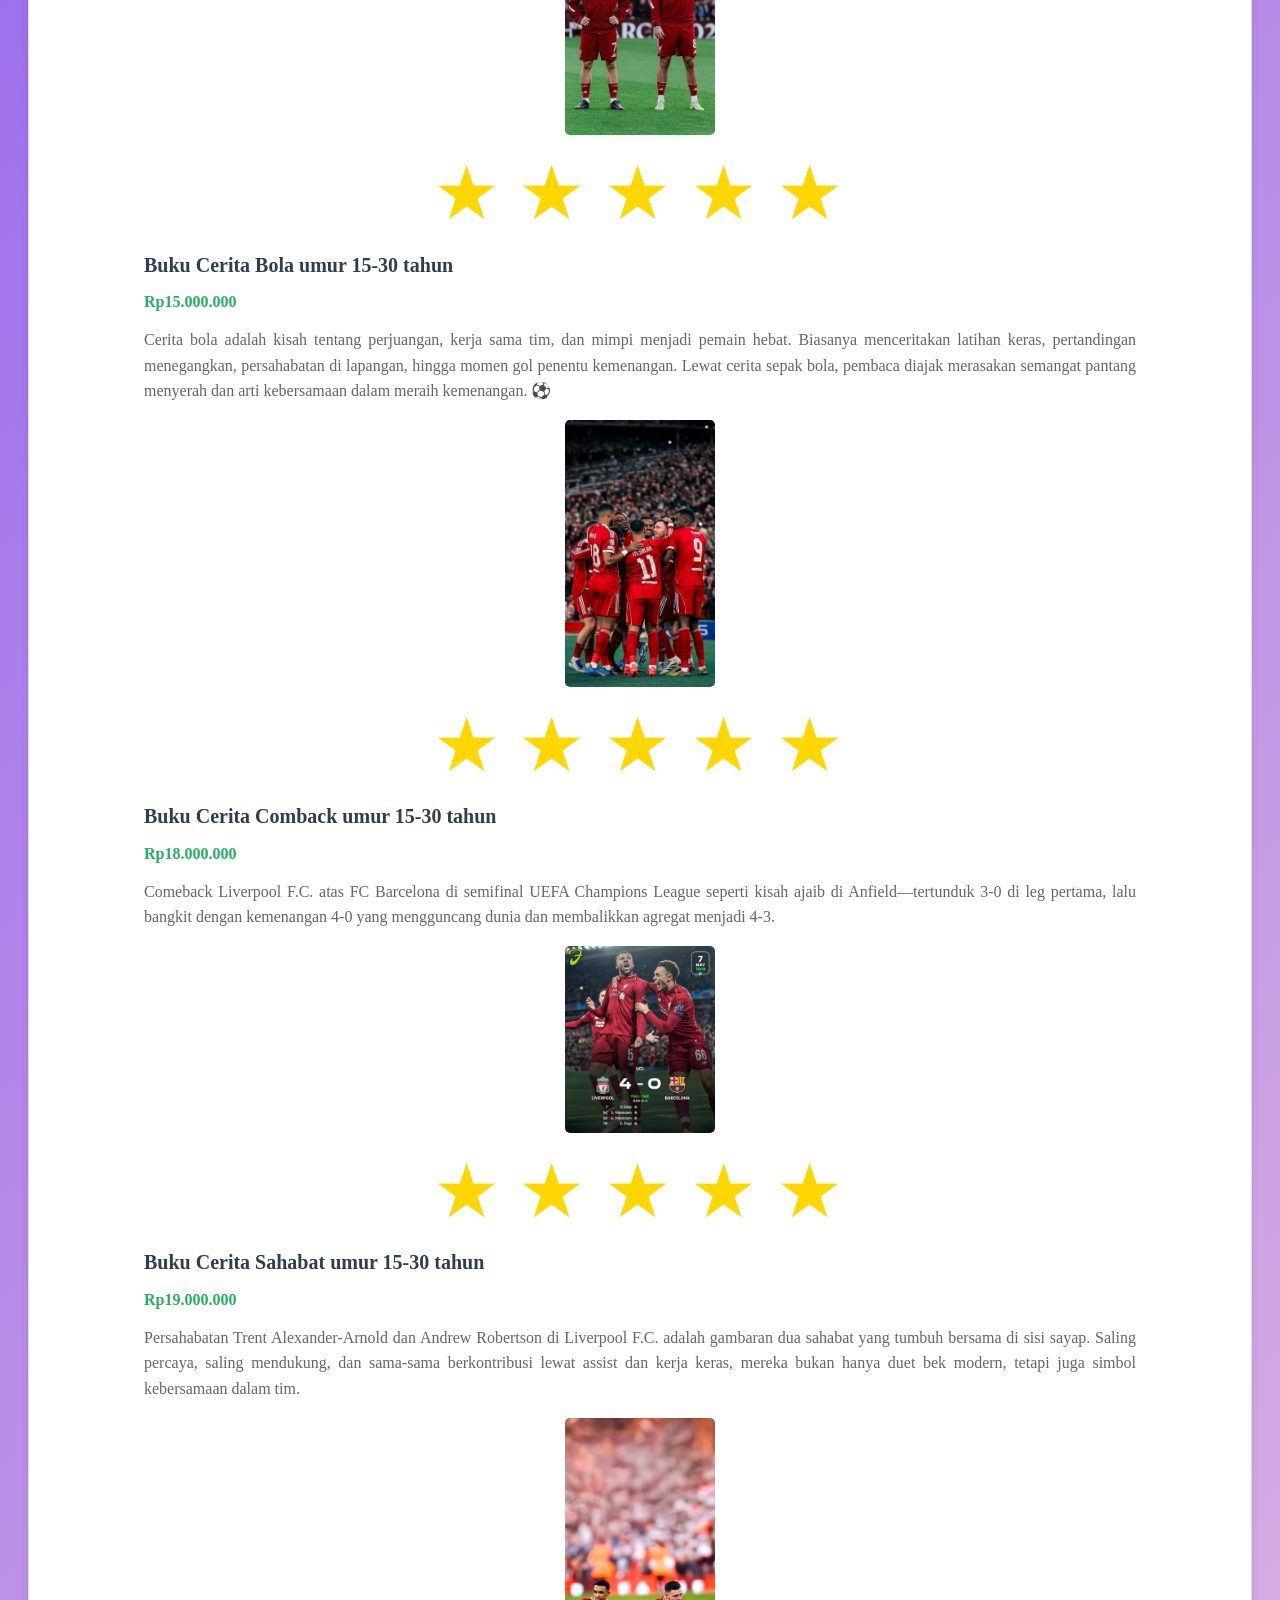
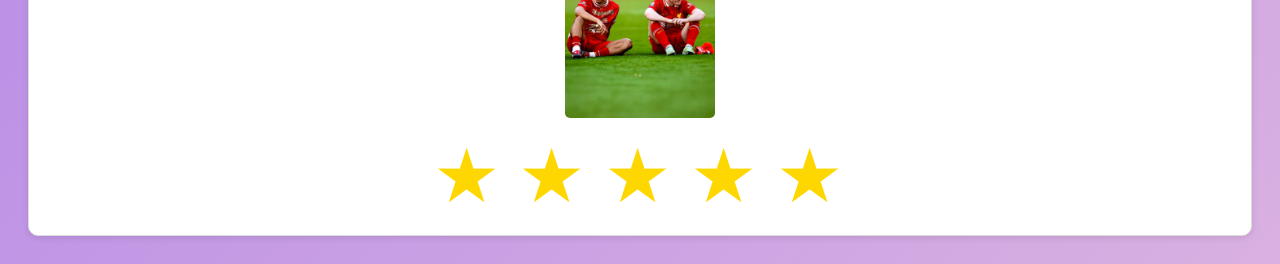
<file: Produk.html>
<!DOCTYPE html>
<html> <lang="id">
 <head>
     <meta charset="UTF-8">
     <meta name="viewprot"content="width=device-width, initial-scale1.0">
      <title>Profil Usaha Buku</title>
      <link rel="stylesheet"href="style.css" />
      <nav class="navbar">
  <ul>
    <li><a href="index.html">Home</a></li>
    <li><a href="Produk.html">Produk</a></li>
    <li><a href="Bedah Buku Artikel.html">Bedah Buku Artikel</a></li>
    <li><a href="Testimoni.html">Testimoni</a></li>
    <li><a href="Tampil testimoni.html"> Tampil Testimoni</a></li>
     <li><a href="Video Produk Event.html">Video Produk Event</a></li>
    <li><a href="Kontak.html"> Kontak</a></li>
  </ul>
</nav>
</head>

<body>
<h1>Daftar Produk Buku</h1>
<section class="daftar-produk"> <!-- Produk-produk akan
ditambahkan di sini -->
<div class="produk">
  <h2>Buku Cerita Anak Umur 3-5 tahun </h2>
  <p class="harga">Rp235.000</p>
  <p class="deskripsi">Buku ini dirancang khusus untuk anak usia 3–5 tahun, dengan cerita sederhana, kalimat pendek, dan ilustrasi berwarna cerah yang menarik perhatian. Isinya membantu anak mengenal huruf, angka, warna, serta nilai-nilai dasar seperti berbagi dan sopan santun dengan cara yang menyenangkan dan mudah dipahami.</p>
<img src="images/gambar buku anak.jpg" alt ="buku 1"/>
<div class="rating">
        <span>★</span>
        <span>★</span>
        <span>★</span>
        <span>★</span>
        <span>★</span>
</div>


<h2>Buku Cerita Anak Umur 1-3 tahun </h2>
<p class="harga">Rp235.000</p>
<p class="deskripsi">Buku ini dirancang untuk anak usia 1–3 tahun dengan halaman tebal, gambar besar, dan warna kontras yang mudah dikenali mata si kecil. Kata-katanya sangat sederhana, banyak pengulangan bunyi yang seru, sehingga membantu merangsang kemampuan bicara, mengenal benda sekitar, dan melatih motorik saat membuka setiap halaman.</p>
<img src="images/gambar buku anak 2.jpg" alt="book 2"/>
<div class="rating">
        <span>★</span>
        <span>★</span>
        <span>★</span>
        <span>★</span>
        <span>★</span>
</div>


<h2>Buku Cerita Anak umur 3-5 tahun</h2>
<p class="harga">Rp99.000</p>
<p class="deskripsi">
Buku ini adalah petualangan kecil penuh warna untuk anak usia 3–5 tahun, di mana setiap halaman seperti pintu ajaib yang mengajak mereka mengenal huruf, angka, warna, dan emosi lewat cerita lucu serta gambar cerah. Dibuat dengan kalimat sederhana dan ritme yang menyenangkan, sehingga si kecil bisa belajar sambil tertawa dan berimajinasi.
</p>
<img src="images/gambar buku anak 3.jpg" alt="book 3"/>
<div class="rating">
        <span>★</span>
        <span>★</span>
        <span>★</span>
        <span>★</span>
        <span>★</span>
</div>


<h2>Buku Cerita Anak umur 3-5 tahun</h2>
<p class="harga">Rp399.000</p>
<p class="deskripsi">Buku ini untuk anak usia 3–5 tahun yang suka bertanya dan berimajinasi. Setiap halamannya seperti dunia kecil penuh warna, dengan cerita ringan, tokoh lucu, dan kalimat berirama yang mudah diingat—membantu si kecil belajar huruf, angka, serta nilai kebaikan sambil merasa seperti sedang bermain dalam petualangan ajaib.</p>
<img src="images/gamabr 4.jpg" alt="book 4"/>
<div class="rating">
        <span>★</span>
        <span>★</span>
        <span>★</span>
        <span>★</span>
        <span>★</span>
</div>


<h2>Buku Cerita Anak umur 2-6 tahun</h2>
<p class="harga">Rp999.999</p>
<p class="deskripsi">Buku ini dirancang untuk anak usia 1–3 tahun dengan halaman tebal, gambar besar, dan warna kontras yang mudah dikenali mata si kecil. Kata-katanya sangat sederhana, banyak pengulangan bunyi yang seru, sehingga membantu merangsang kemampuan bicara, mengenal benda sekitar, dan melatih motorik saat membuka setiap halaman.</p>
<img src="images/gambar 5.png">
<div class="rating">
        <span>★</span>
        <span>★</span>
        <span>★</span>
        <span>★</span>
        <span>★</span>
</div>


<h2>Buku Cerita Anak umur 3-5 tahun</h2>
<p class="harga">Rp999.000</p>
<p class="deskripsi">Buku ini mengajak anak usia 3–5 tahun berlayar ke negeri awan permen, berbicara dengan hewan yang bisa bernyanyi, dan menemukan pintu rahasia di balik pelangi. Dengan ilustrasi penuh warna dan cerita yang mengalir seperti dongeng sebelum tidur, setiap halaman membangkitkan rasa ingin tahu, keberanian, dan imajinasi tanpa batas—seolah dunia kecil mereka berubah menjadi petualangan ajaib.</p>
<img src="images/gambar 6.jpg">
<div class="rating">
        <span>★</span>
        <span>★</span>
        <span>★</span>
        <span>★</span>
        <span>★</span>
</div>
<h2>Buku Cerita Remaja umur 17-19 tahun</h2>
<p class="harga">Rp23.000.000</p>
<p class="deskripsi">“Buku ini ditujukan untuk remaja usia 17–19 tahun yang sedang mencari jati diri dan arah masa depan. Dengan cerita yang relevan tentang persahabatan, mimpi, cinta, dan tantangan hidup, buku ini menghadirkan kisah yang emosional, realistis, dan penuh makna—cocok untuk menemani masa peralihan menuju kedewasaan.</p>
<img src="images/SEMUA_ORANG_BUTUH_CURHAT_C_1_4_CU_page-0001.jpg">
<div class="rating">
        <span>★</span>
        <span>★</span>
        <span>★</span>
        <span>★</span>
        <span>★</span>
</div>
<h2>Buku Cerita Anak umur 10-12 tahun</h2>
<p class="harga">Rp555.900</p>
<p class="deskripsi">Blue Lock adalah manga sepak bola yang menceritakan program pelatihan ekstrem untuk menciptakan striker terbaik Jepang. Penuh persaingan ketat, strategi, dan ambisi besar, cerita ini menonjolkan ego, mental juara, serta perjuangan para pemain muda untuk menjadi yang terkuat di lapangan.</p>
   <img src="images/Blue_Lock_01.jpg">
   <div class="rating">
        <span>★</span>
        <span>★</span>
        <span>★</span>
        <span>★</span>
        <span>★</span>
</div>
<h2>Buku Cerita Anak umur 10-12 tahun</h2>
<p class="harga">Rp555.900</p>
<p class="deskripsi">Buku ini ditujukan untuk anak usia 10–12 tahun yang menyukai sepak bola, dengan cerita penuh aksi di lapangan, persahabatan dalam tim, dan semangat pantang menyerah. Melalui pertandingan seru, latihan keras, dan mimpi menjadi pemain hebat, pembaca diajak belajar tentang kerja sama, disiplin, dan percaya diri sambil menikmati petualangan dunia bola.</p>
  <img src="images/kick.jpg">
   <div class="rating">
        <span>★</span>
        <span>★</span>
        <span>★</span>
        <span>★</span>
        <span>★</span>
   </div>
   <h2>Buku Cerita Lfc umur 10-30 tahun</h2>
<p class="harga">Rp9.000.000</p>
<p class="deskripsi">Liverpool F.C. adalah klub sepak bola asal   Inggris yang bermarkas di Anfield dan dikenal sebagai salah satu tim paling sukses di Eropa. Dijuluki *The Reds*, Liverpool memiliki sejarah gemilang dengan banyak gelar liga dan trofi Liga Champions, serta terkenal dengan semangat comeback dan dukungan fanatik suporternya.
⚽</p>
  <img src="images/download (2).jpg">
   <div class="rating">
        <span>★</span>
        <span>★</span>
        <span>★</span>
        <span>★</span>
        <span>★</span>
   </div>
   
    <h2>Buku Cerita Bola umur 15-30 tahun</h2>
<p class="harga">Rp15.000.000</p>
<p class="deskripsi">Cerita bola adalah kisah tentang perjuangan, kerja sama tim, dan mimpi menjadi pemain hebat. Biasanya menceritakan latihan keras, pertandingan menegangkan, persahabatan di lapangan, hingga momen gol penentu kemenangan. Lewat cerita sepak bola, pembaca diajak merasakan semangat pantang menyerah dan arti kebersamaan dalam meraih kemenangan. ⚽</p>
  <img src="images/download (3).jpg">
   <div class="rating">
        <span>★</span>
        <span>★</span>
        <span>★</span>
        <span>★</span>
        <span>★</span>
   </div>
     <h2>Buku Cerita Comback umur 15-30 tahun</h2>
<p class="harga">Rp18.000.000</p>
<p class="deskripsi">  
<p class="deskripsi">Comeback Liverpool F.C. atas FC Barcelona di semifinal UEFA Champions League seperti kisah ajaib di Anfield—tertunduk 3-0 di leg pertama, lalu bangkit dengan kemenangan 4-0 yang mengguncang dunia dan membalikkan agregat menjadi 4-3.</p>
  <img src="images/On this day, 🤚 years ago, Liverpool pulled off a 𝑳𝑬𝑮𝑬𝑵𝑫𝑨𝑹𝒀 comeback against Barcelona ⚽️⚽️.jpg">
   <div class="rating">
        <span>★</span>
        <span>★</span>
        <span>★</span>
        <span>★</span>
        <span>★</span>
   </div>
     <h2>Buku Cerita Sahabat umur 15-30 tahun</h2>
<p class="deskripsi">  
<p class="harga">Rp19.000.000</p>
<p class="deskripsi">Persahabatan Trent Alexander-Arnold dan Andrew Robertson di Liverpool F.C. adalah gambaran dua sahabat yang tumbuh bersama di sisi sayap. Saling percaya, saling mendukung, dan sama-sama berkontribusi lewat assist dan kerja keras, mereka bukan hanya duet bek modern, tetapi juga simbol kebersamaan dalam tim.</p>
  <img src="images/download (5).jpg">
   <div class="rating">
        <span>★</span>
        <span>★</span>
        <span>★</span>
        <span>★</span>
        <span>★</span>
   </div>

</body>
</file>
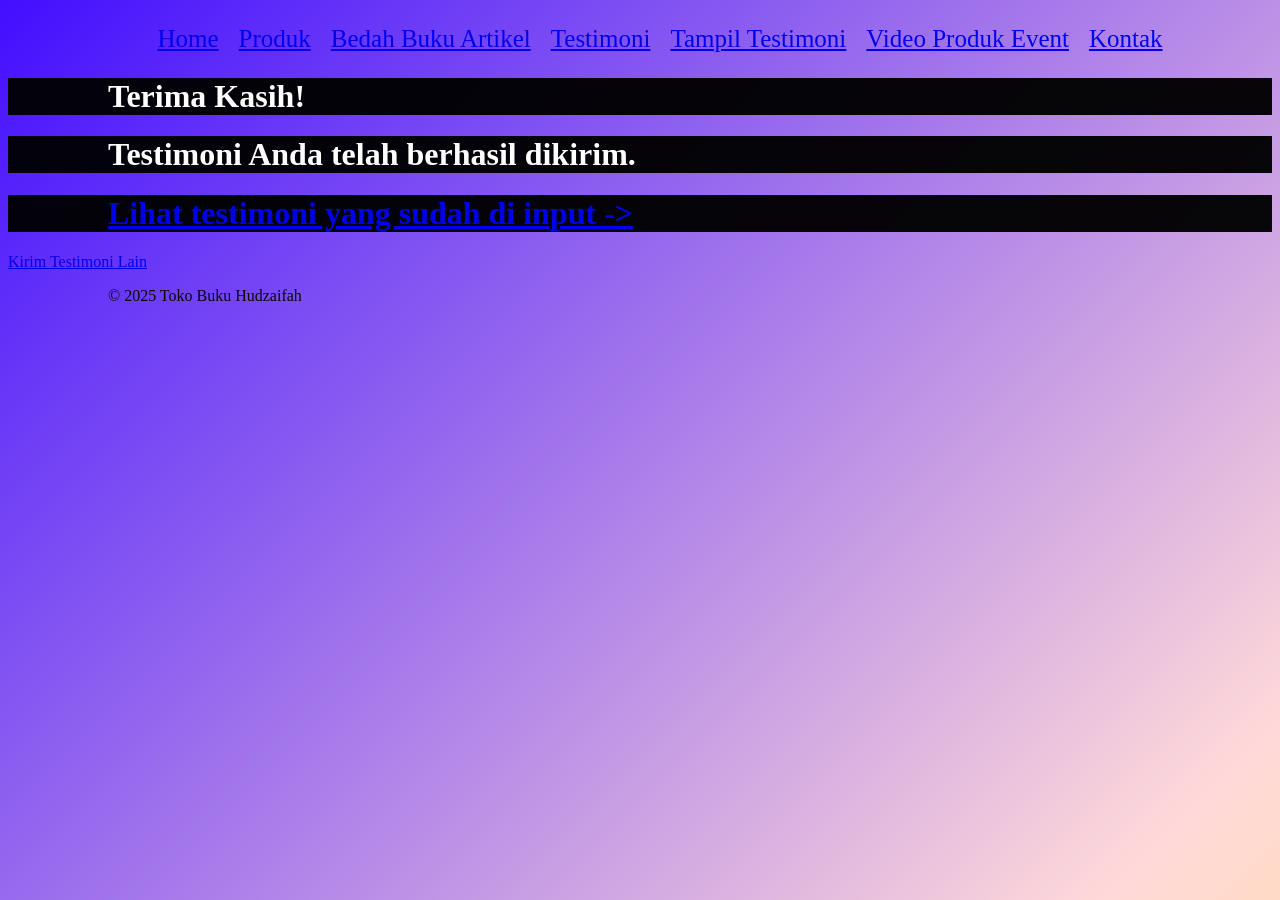
<file: Proses testimoni.html>
<!DOCTYPE html>
<html> <lang="id">
 <head>
     <meta charset="UTF-8">
     <meta name="viewprot"content="width=device-width, initial-scale1.0">
      <title>Profil Usaha Buku</title>
      <link rel="stylesheet"href="style.css" />
      <nav class="navbar">
  <ul>
    <li><a href="index.html">Home</a></li>
    <li><a href="Produk.html">Produk</a></li>
    <li><a href="Bedah Buku Artikel.html">Bedah Buku Artikel</a></li>
    <li><a href="Testimoni.html">Testimoni</a></li>
    <li><a href="Tampil testimoni.html"> Tampil Testimoni</a></li>
     <li><a href="Video Produk Event.html">Video Produk Event</a></li>
    <li><a href="Kontak.html"> Kontak</a></li>
  </ul>
</nav>
<body>
 
  <main class="konfirmasi">
    <h1>Terima Kasih!</h1>
   <h1> Testimoni Anda telah berhasil dikirim.</h1>
   <h1><a href="Tampil testimoni.html">Lihat testimoni yang sudah di input -> </a></h1>
    <section class="testimoni-terkirim">
    </section>
    <a href="Testimoni.html">Kirim Testimoni Lain</a>
  </main>
  <footer>
    <p>&copy; 2025 Toko Buku Hudzaifah</p>
  </footer>
</body>
</file>
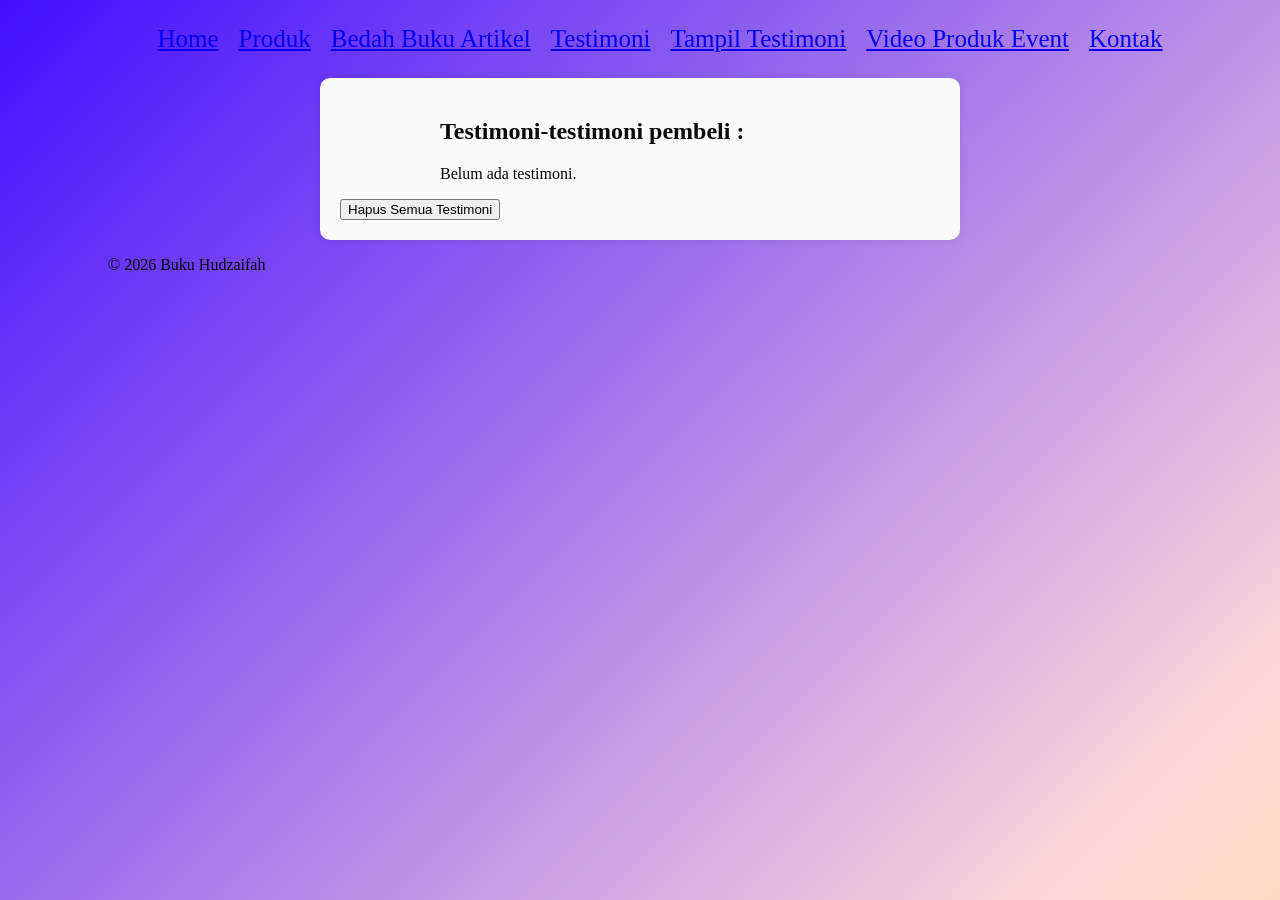
<file: Tampil testimoni.html>
<!DOCTYPE html>
<html> <lang="id">
 <head>
     <meta charset="UTF-8">
     <meta name="viewprot"content="width=device-width, initial-scale1.0">
      <title>Profil Usaha Buku</title>
      <link rel="stylesheet"href="style.css" />
      <nav class="navbar">
  <ul>
    <li><a href="index.html">Home</a></li>
    <li><a href="Produk.html">Produk</a></li>
    <li><a href="Bedah Buku Artikel.html">Bedah Buku Artikel</a></li>
    <li><a href="Testimoni.html">Testimoni</a></li>
    <li><a href="Tampil testimoni.html"> Tampil Testimoni</a></li>
     <li><a href="Video Produk Event.html">Video Produk Event</a></li>
    <li><a href="Kontak.html"> Kontak</a></li>
  </ul>
</nav>
</nav>
  <main class="formulir">
    <h2>Testimoni-testimoni pembeli :</h2>
    <div id="daftarTestimoni"></div>
    <button id="hapusSemua">Hapus Semua Testimoni</button>
  </div>

    <section>
    <div id="daftarTestimoni"></div>
    </section>
  </main>

  <footer>
    <p>&copy; 2026 Buku Hudzaifah</p>
  </footer>
<script>
    const container = document.getElementById('daftarTestimoni');
    const testimoniList = JSON.parse(localStorage.getItem('testimoniList')) || [];

    if (testimoniList.length === 0) {
      container.innerHTML = "<p>Belum ada testimoni.</p>";
    } else {
      testimoniList.forEach((t, i) => {
        const el = document.createElement('div');
        el.className = 'testimoni-box';
        el.innerHTML = `
          <p><strong>Nama:</strong> ${t.nama}</p>
          <p><strong>Email:</strong> ${t.email}</p>
          <p><strong>Pesan:</strong> ${t.pesan}</p>
        `;
        container.appendChild(el);
      });
    }


      document.getElementById("hapusSemua").addEventListener("click", function() {
      const konfirmasi = confirm("Apakah Anda yakin ingin menghapus semua testimoni?");
      if (konfirmasi) {
        localStorage.removeItem("testimoniList");
        location.reload();
         
      }
       });
  </script>
</body>
</file>
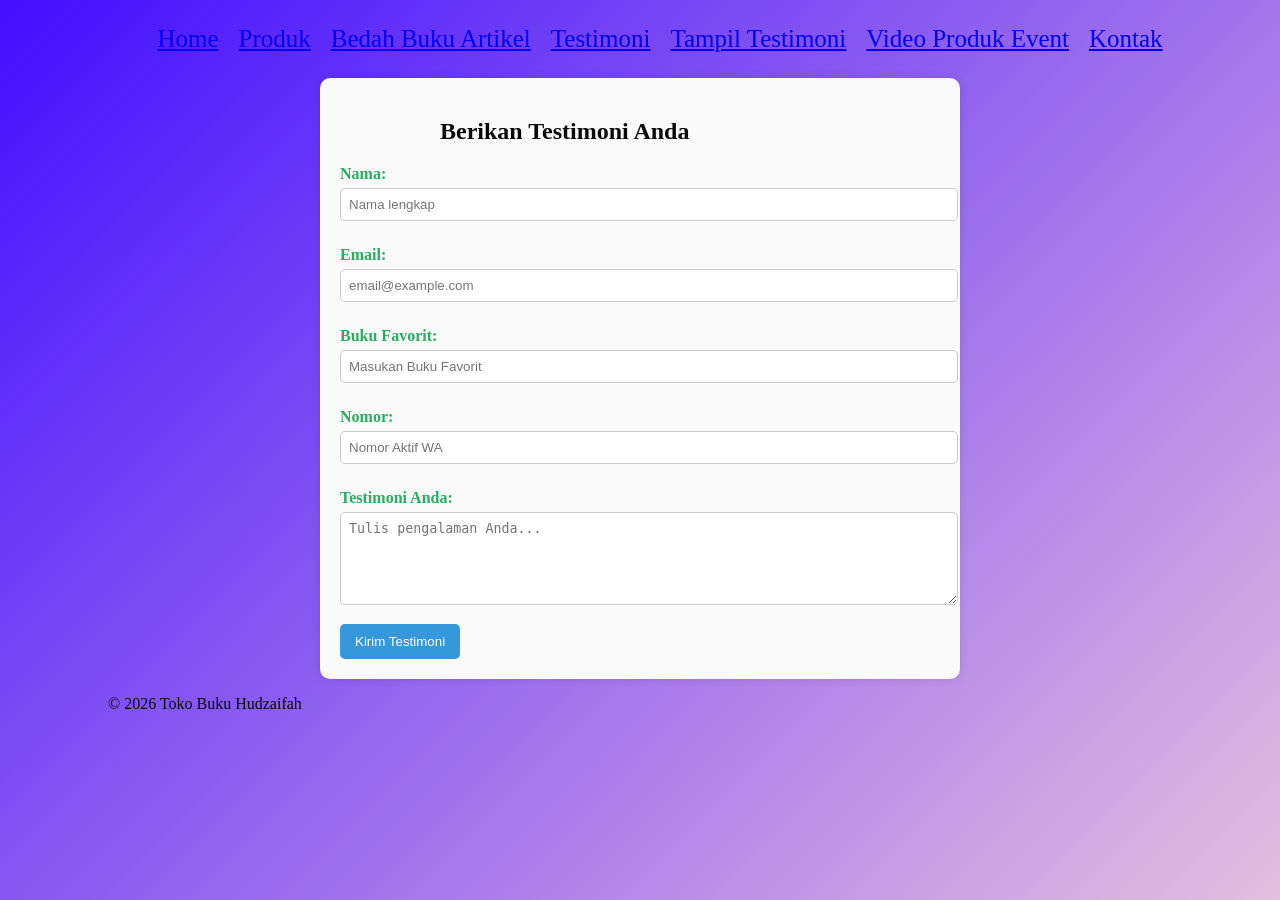
<file: Testimoni.html>
<!DOCTYPE html>
<html> <lang="id">
 <head>
     <meta charset="UTF-8">
     <meta name="viewprot"content="width=device-width, initial-scale1.0">
      <title>Profil Usaha Buku</title>
      <link rel="stylesheet"href="style.css" />
      <nav class="navbar">
  <ul>
    <li><a href="index.html">Home</a></li>
    <li><a href="Produk.html">Produk</a></li>
    <li><a href="Bedah Buku Artikel.html">Bedah Buku Artikel</a></li>
    <li><a href="Testimoni.html">Testimoni</a></li>
    <li><a href="Tampil testimoni.html"> Tampil Testimoni</a></li>
     <li><a href="Video Produk Event.html">Video Produk Event</a></li>
    <li><a href="Kontak.html"> Kontak</a></li>
  </ul>
</nav>
  <body>   <main class="formulir">
    <h2>Berikan Testimoni Anda</h2>
    <form id="formTestimoni">
      <label for="nama">Nama:</label>
      <input type="text" id="nama" name="nama" required placeholder="Nama lengkap">

      <label for="email">Email:</label>
      <input type="email" id="email" name="email" required placeholder="email@example.com">


      <label for="Buku Favorit">Buku Favorit:</label>
      <input type="Buku Favorit" id="Buku Favorit" name="Buku Favorit" required placeholder="Masukan Buku Favorit">

      <label for="nomor">Nomor:</label>
      <input type="Nomor" id="Nomor" name="Nomor" required placeholder="Nomor Aktif WA">



      <label for="pesan">Testimoni Anda:</label>
      <textarea id="pesan" name="pesan" required placeholder="Tulis pengalaman Anda..." rows="5"></textarea>

      <button type="submit">Kirim Testimoni</button>
    </form>
  </main>

  <footer>
    <p>&copy; 2026 Toko Buku Hudzaifah</p>
  </footer>
  <script>
    document.getElementById('formTestimoni').addEventListener('submit', function(e) {
      e.preventDefault();

      const nama = document.getElementById('nama').value;
      const email = document.getElementById('email').value;
      const pesan = document.getElementById('pesan').value;

      const dataBaru = { nama, email, pesan };

      // Ambil list dari localStorage
      const testimoniList = JSON.parse(localStorage.getItem('testimoniList')) || [];

      // Tambahkan testimoni baru
      testimoniList.push(dataBaru);

      // Simpan kembali ke localStorage
      localStorage.setItem('testimoniList', JSON.stringify(testimoniList));

      // Arahkan ke halaman konfirmasi
      window.location.href = 'Proses testimoni.html';
    });
  </script>

</body>
</file>
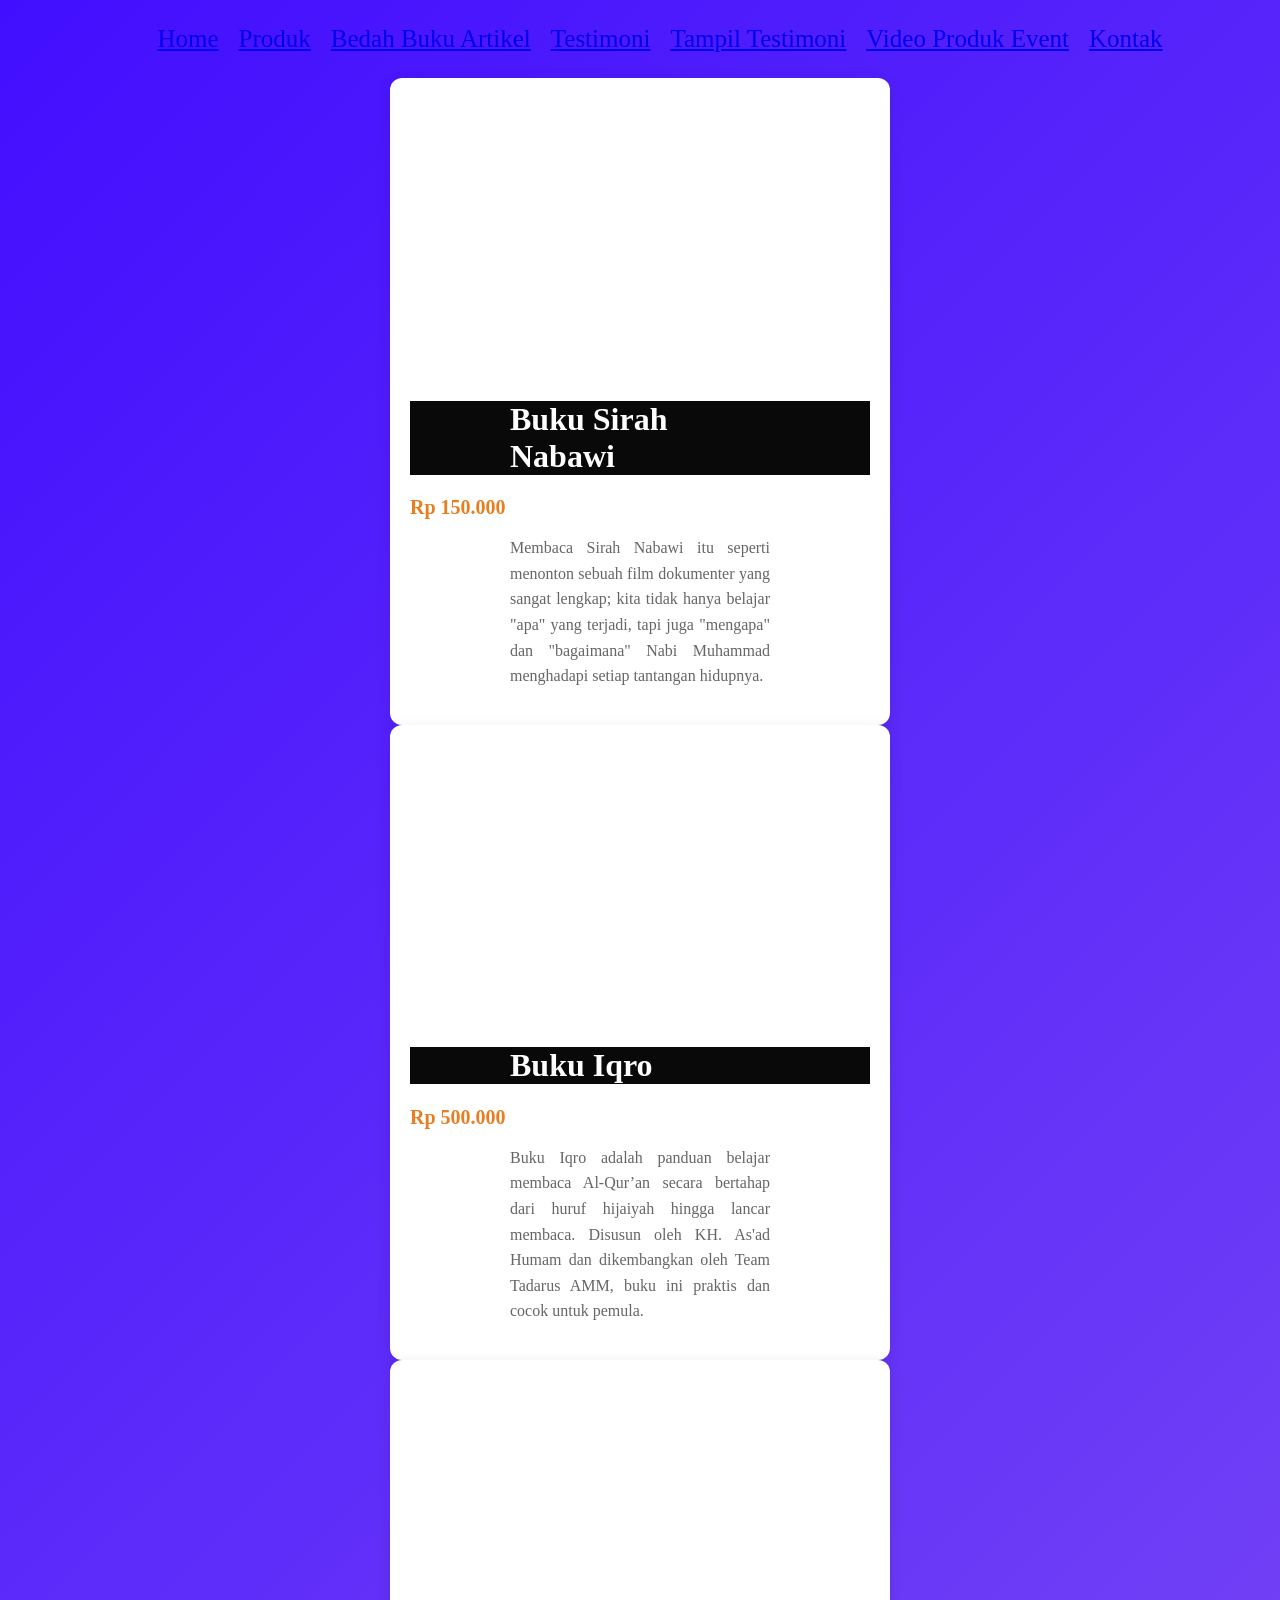
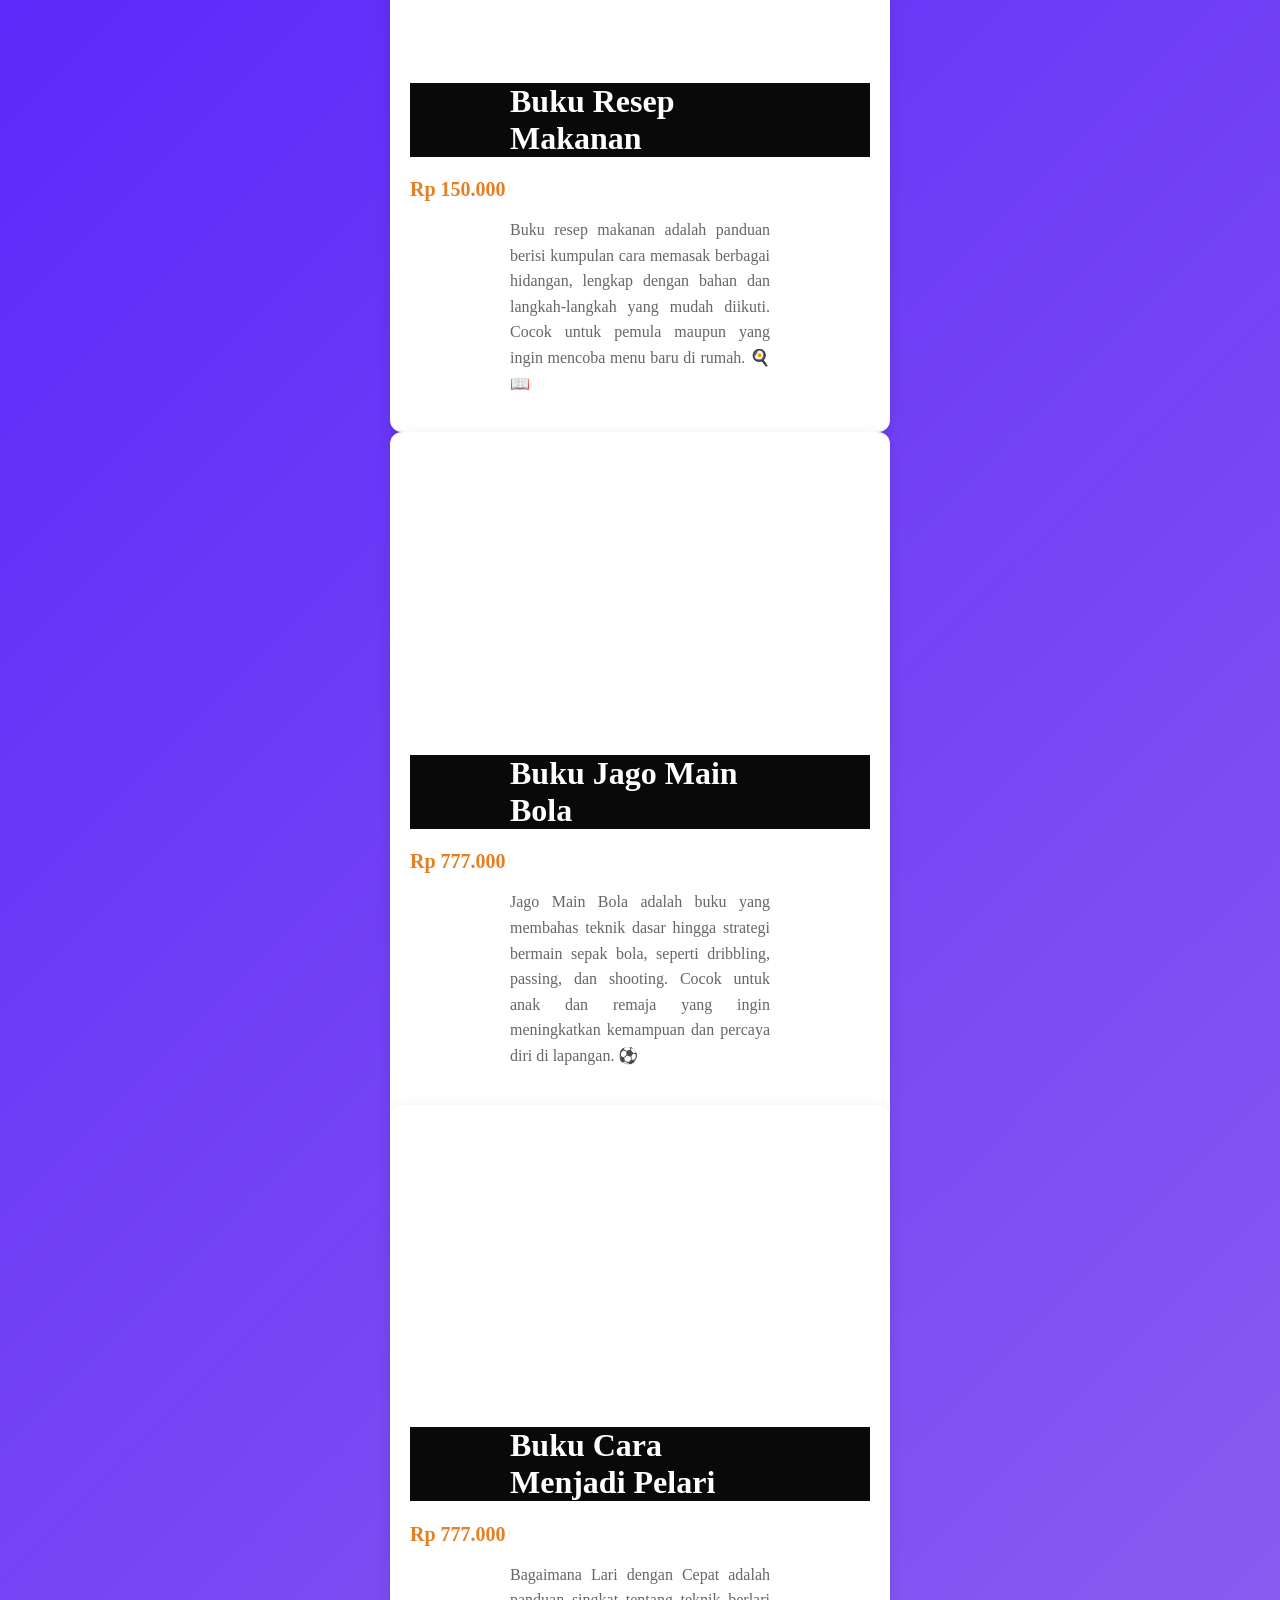
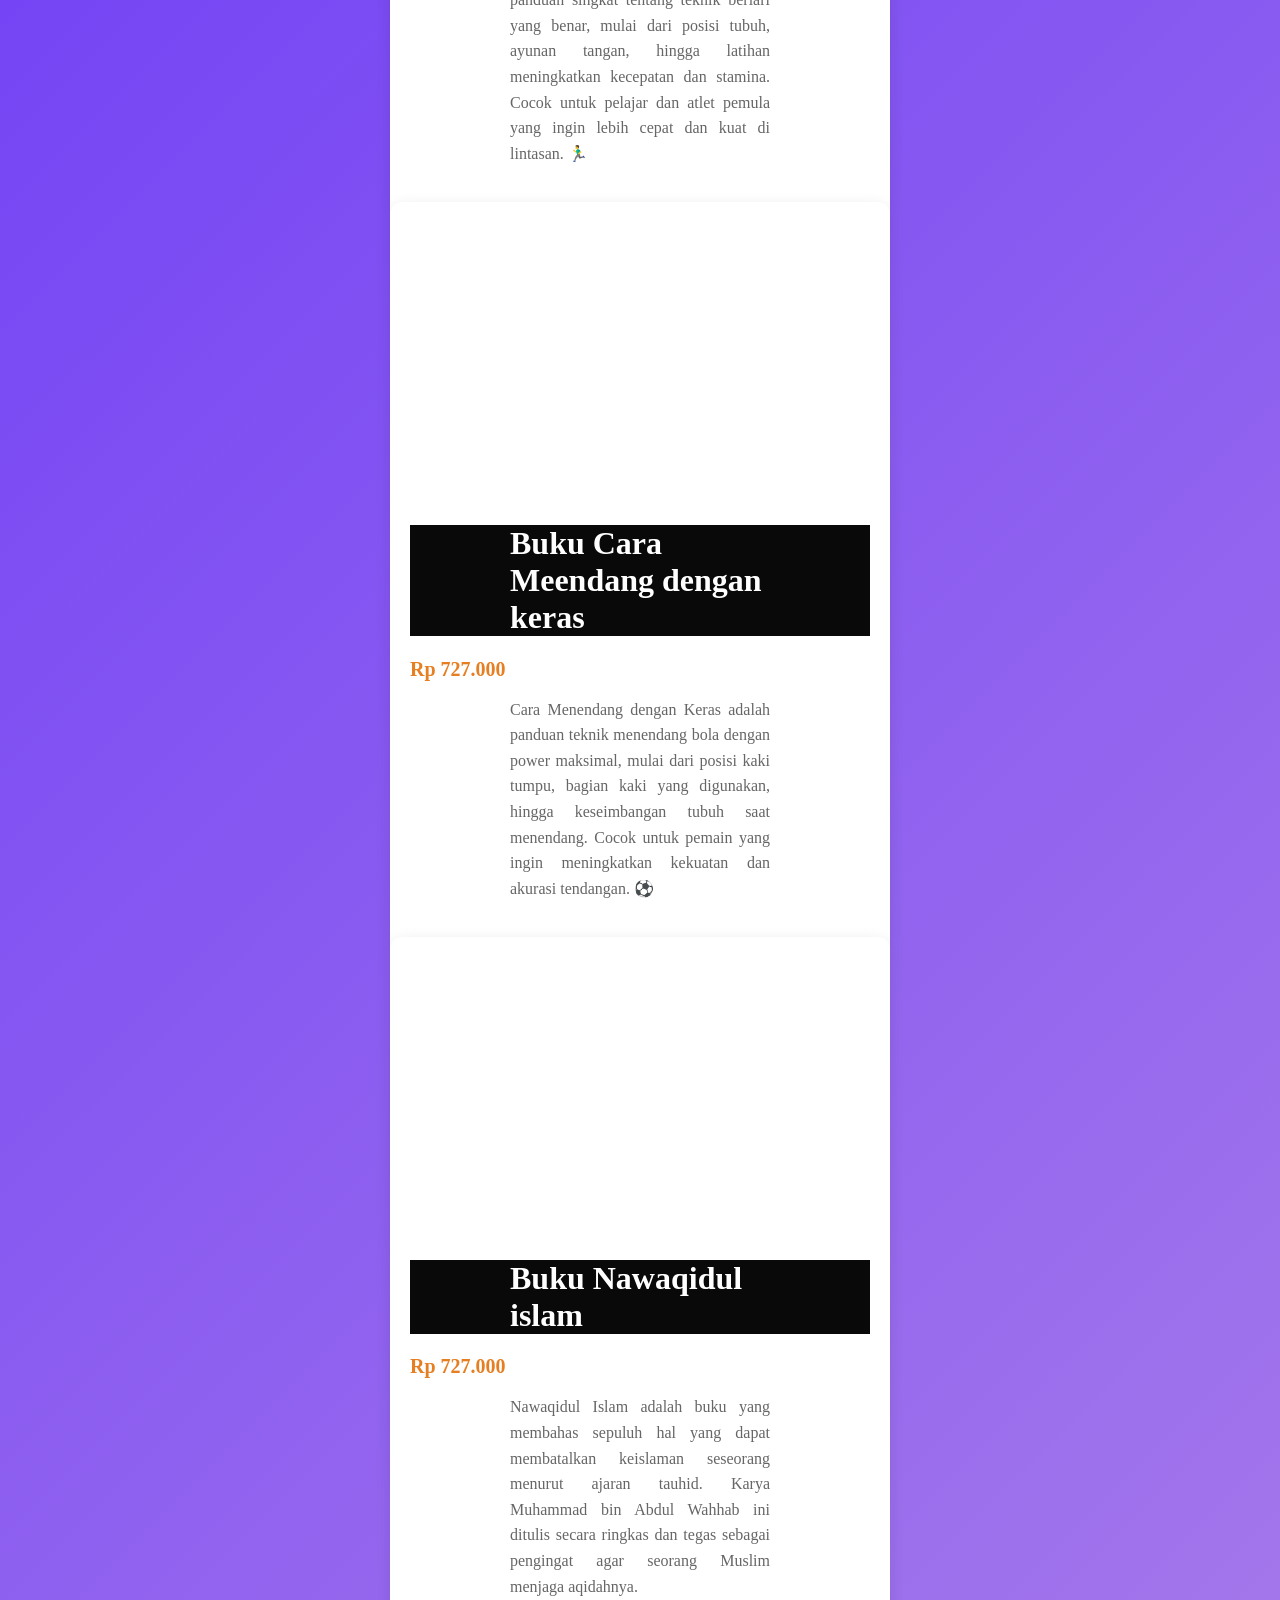
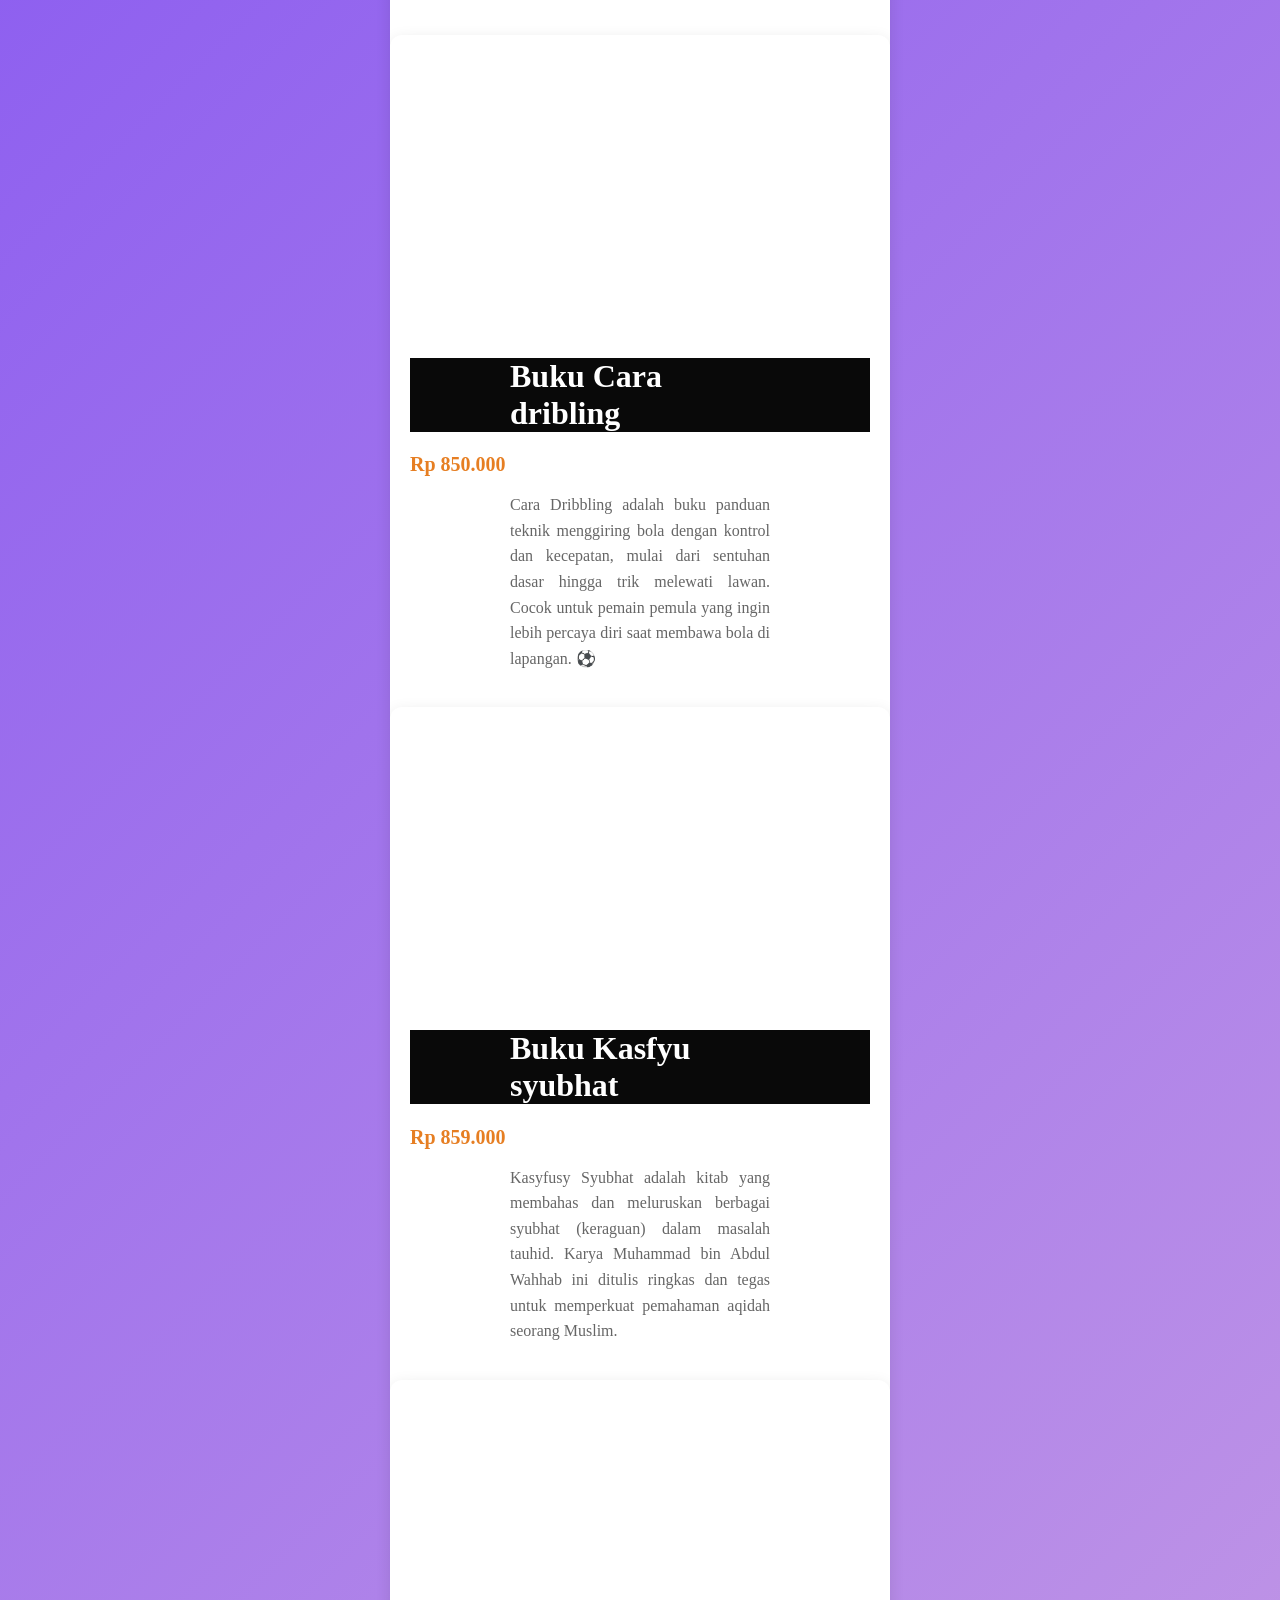
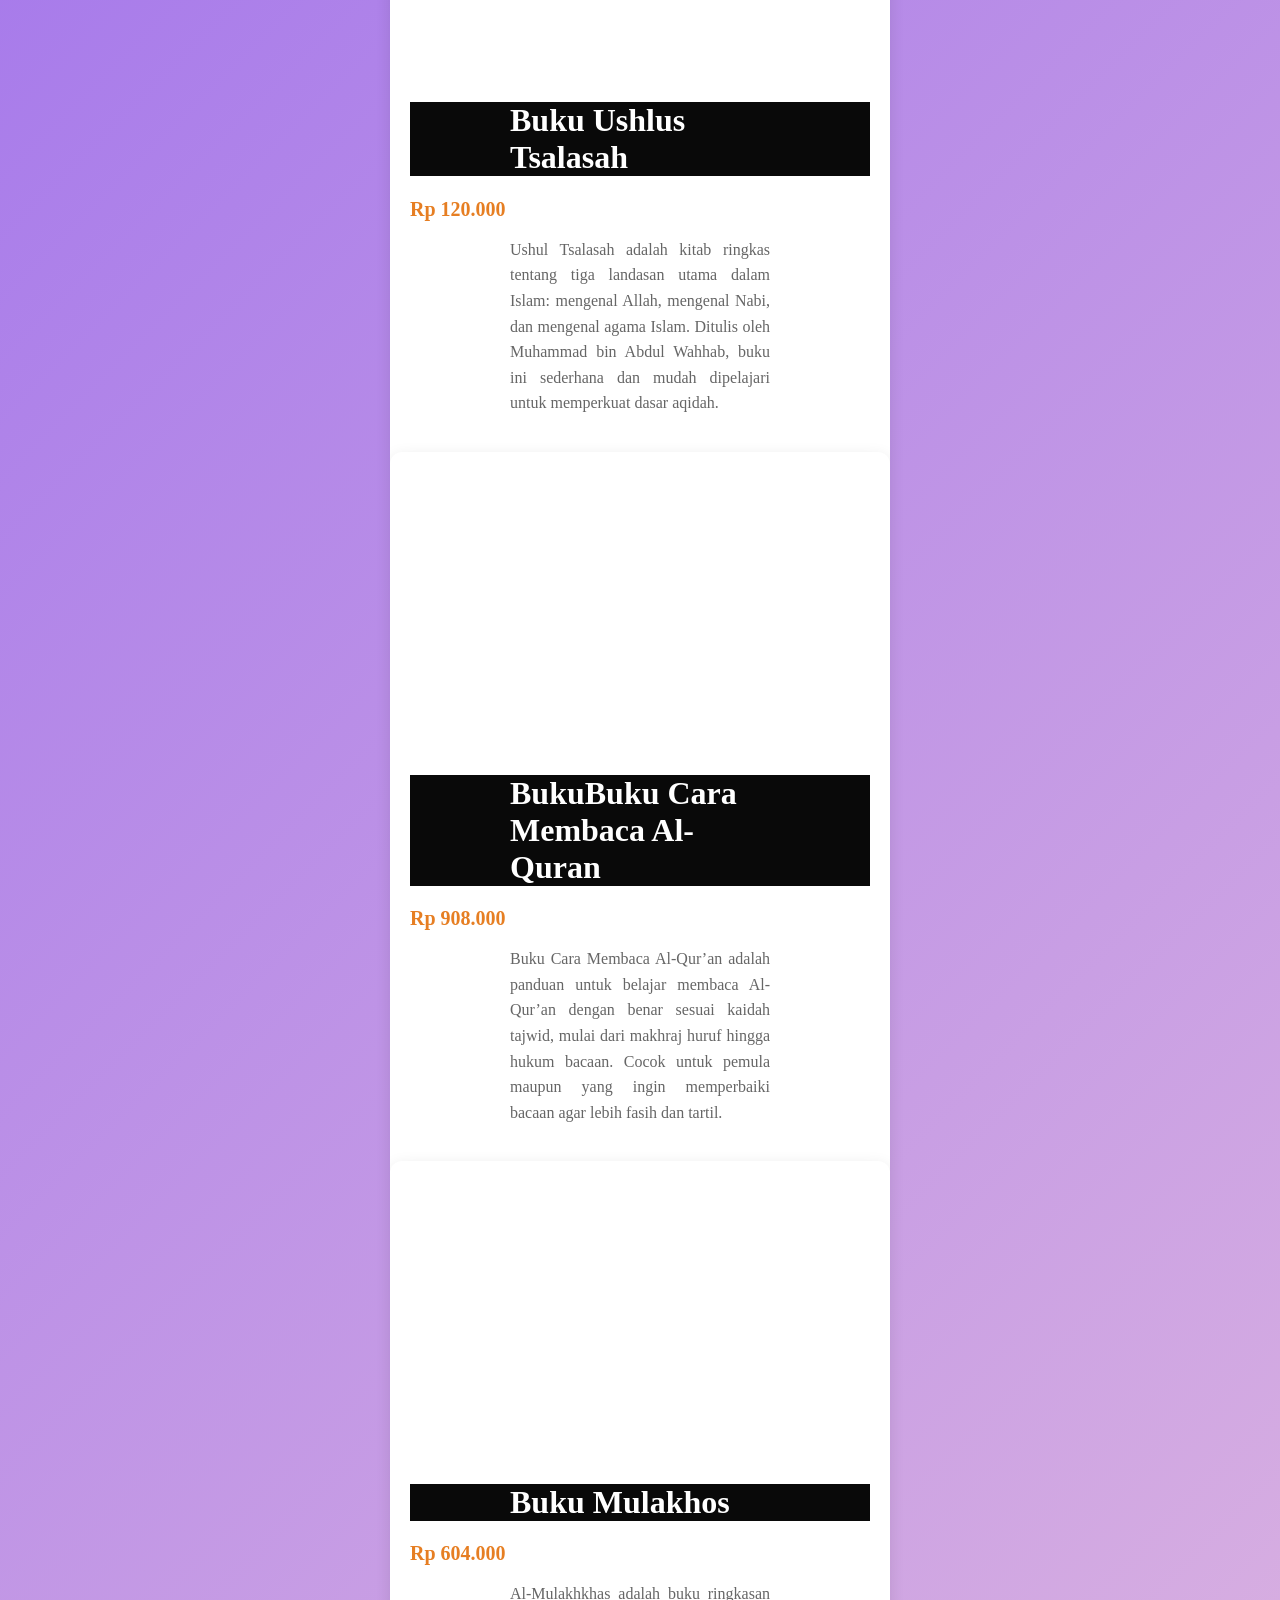
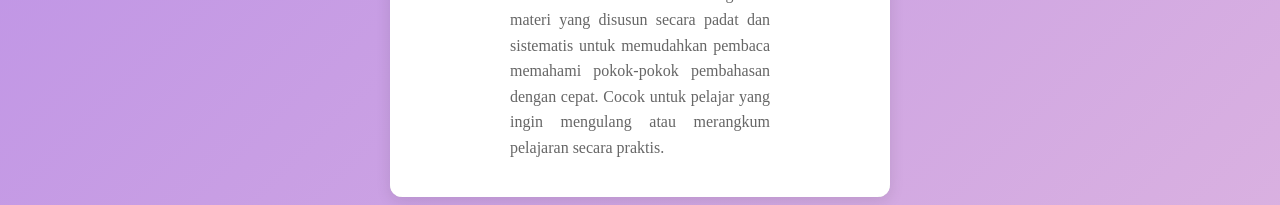
<file: Video Produk Event.html>
<!DOCTYPE html>
<html> <lang="id">
 <head>
     <meta charset="UTF-8">
     <meta name="viewprot"content="width=device-width, initial-scale1.0">
      <title>Profil Usaha Buku</title>
      <link rel="stylesheet"href="style.css" />
      <nav class="navbar">
  <ul>
    <li><a href="index.html">Home</a></li>
    <li><a href="Produk.html">Produk</a></li>
    <li><a href="Bedah Buku Artikel.html">Bedah Buku Artikel</a></li>
    <li><a href="Testimoni.html">Testimoni</a></li>
    <li><a href="Tampil testimoni.html"> Tampil Testimoni</a></li>
     <li><a href="Video Produk Event.html">Video Produk Event</a></li>
    <li><a href="Kontak.html"> Kontak</a></li>
  </ul>
</nav>
  </head>
  <body>
    <div class="card-buku">
        <div class="video-container">
          <iframe src="https://www.youtube.com/embed/0WvxNDQ7M0o" 
                    title="Komparasi Buku Sirah Nabawiyyah"
                    allow="accelerometer; autoplay; clipboard-write; encrypted-media; gyroscope; picture-in-picture" 
                    allowfullscreen>
            </iframe>
        </div>
        <div class="konten">
            <h1>Buku Sirah Nabawi</h1>
            <div class="harga-buku">Rp 150.000</div>
            <p class="deskripsi">
               Membaca Sirah Nabawi itu seperti menonton sebuah film dokumenter yang sangat lengkap; kita tidak hanya belajar "apa" yang terjadi, tapi juga "mengapa" dan "bagaimana" Nabi Muhammad menghadapi setiap tantangan hidupnya.
            </p>
        </div>
    </div>

    <div class="card-buku">
        <div class="video-container">
          <iframe src="https://www.youtube.com/embed/12GqPhVLDAM" 
                    title="Komparasi Buku Iqro"
                    allow="accelerometer; autoplay; clipboard-write; encrypted-media; gyroscope; picture-in-picture" 
                    allowfullscreen>
            </iframe>
        </div>
        <div class="konten">
            <h1>Buku Iqro</h1>
            <div class="harga-buku">Rp 500.000</div>
            <p class="deskripsi">
               Buku Iqro adalah panduan belajar membaca Al-Qur’an secara bertahap dari huruf hijaiyah hingga lancar membaca. Disusun oleh KH. As'ad Humam dan dikembangkan oleh Team Tadarus AMM, buku ini praktis dan cocok untuk pemula.
            </p>
        </div>
    </div>

    <div class="card-buku">
        <div class="video-container">
          <iframe src="https://www.youtube.com/embed/Uk5f2kXnkds" 
                    title="Komparasi Buku Resep makanan"
                    allow="accelerometer; autoplay; clipboard-write; encrypted-media; gyroscope; picture-in-picture" 
                    allowfullscreen>
            </iframe>
        </div>
        <div class="konten">
            <h1>Buku Resep Makanan</h1>
            <div class="harga-buku">Rp 150.000</div>
            <p class="deskripsi">
              Buku resep makanan adalah panduan berisi kumpulan cara memasak berbagai hidangan, lengkap dengan bahan dan langkah-langkah yang mudah diikuti. Cocok untuk pemula maupun yang ingin mencoba menu baru di rumah. 🍳📖
            </p>
        </div>
    </div>
     <div class="card-buku">
        <div class="video-container">
          <iframe src="https://www.youtube.com/embed/rfBVp5Mny_Y" 
                    title="Komparasi Buku Jago Main Bola"
                    allow="accelerometer; autoplay; clipboard-write; encrypted-media; gyroscope; picture-in-picture" 
                    allowfullscreen>
            </iframe>
        </div>
        <div class="konten">
            <h1>Buku Jago Main Bola</h1>
            <div class="harga-buku">Rp 777.000</div>
            <p class="deskripsi">
              Jago Main Bola adalah buku yang membahas teknik dasar hingga strategi bermain sepak bola, seperti dribbling, passing, dan shooting. Cocok untuk anak dan remaja yang ingin meningkatkan kemampuan dan percaya diri di lapangan. ⚽
            </p>
        </div>
          <div class="card-buku">
        <div class="video-container">
          <iframe src="https://www.youtube.com/embed/FYJJbwG_i8U" 
                    title="Komparasi Buku Cara Menjadi Pelari"
                    allow="accelerometer; autoplay; clipboard-write; encrypted-media; gyroscope; picture-in-picture" 
                    allowfullscreen>
            </iframe>
        </div>
        <div class="konten">
            <h1>Buku Cara Menjadi Pelari</h1>
            <div class="harga-buku">Rp 777.000</div>
            <p class="deskripsi">
              Bagaimana Lari dengan Cepat adalah panduan singkat tentang teknik berlari yang benar, mulai dari posisi tubuh, ayunan tangan, hingga latihan meningkatkan kecepatan dan stamina. Cocok untuk pelajar dan atlet pemula yang ingin lebih cepat dan kuat di lintasan. 🏃‍♂️
            </p>
        </div>
          <div class="card-buku">
        <div class="video-container">
          <iframe src="https://www.youtube.com/embed/G57JgOaktsM" 
                    title="Komparasi Buku Cara Menendang dengan keras"
                    allow="accelerometer; autoplay; clipboard-write; encrypted-media; gyroscope; picture-in-picture" 
                    allowfullscreen>
            </iframe>
        </div>
        <div class="konten">
            <h1>Buku Cara Meendang dengan keras</h1>
            <div class="harga-buku">Rp 727.000</div>
            <p class="deskripsi">
             Cara Menendang dengan Keras adalah panduan teknik menendang bola dengan power maksimal, mulai dari posisi kaki tumpu, bagian kaki yang digunakan, hingga keseimbangan tubuh saat menendang. Cocok untuk pemain yang ingin meningkatkan kekuatan dan akurasi tendangan. ⚽
            </p>
        </div>
         <div class="card-buku">
        <div class="video-container">
          <iframe src="https://www.youtube.com/embed/h84qzKZssvM" 
                    title="Komparasi Buku Nawaqidul islam"
                    allow="accelerometer; autoplay; clipboard-write; encrypted-media; gyroscope; picture-in-picture" 
                    allowfullscreen>
            </iframe>
        </div>
        <div class="konten">
            <h1>Buku Nawaqidul islam</h1>
            <div class="harga-buku">Rp 727.000</div>
            <p class="deskripsi">
            Nawaqidul Islam adalah buku yang membahas sepuluh hal yang dapat membatalkan keislaman seseorang menurut ajaran tauhid. Karya Muhammad bin Abdul Wahhab ini ditulis secara ringkas dan tegas sebagai pengingat agar seorang Muslim menjaga aqidahnya.
            </p>
        </div>
 <div class="card-buku">
        <div class="video-container">
          <iframe src="https://www.youtube.com/embed/naEccnjzLxM" 
                    title="Komparasi Buku cara dribling"
                    allow="accelerometer; autoplay; clipboard-write; encrypted-media; gyroscope; picture-in-picture" 
                    allowfullscreen>
            </iframe>
        </div>
        <div class="konten">
            <h1>Buku Cara dribling</h1>
            <div class="harga-buku">Rp 850.000</div>
            <p class="deskripsi">
           Cara Dribbling adalah buku panduan teknik menggiring bola dengan kontrol dan kecepatan, mulai dari sentuhan dasar hingga trik melewati lawan. Cocok untuk pemain pemula yang ingin lebih percaya diri saat membawa bola di lapangan. ⚽
            </p>
        </div>
         <div class="card-buku">
        <div class="video-container">
          <iframe src="https://www.youtube.com/embed/AA7ex9KbyL4" 
                    title="Komparasi Buku Kasfyu syubhat"
                    allow="accelerometer; autoplay; clipboard-write; encrypted-media; gyroscope; picture-in-picture" 
                    allowfullscreen>
            </iframe>
        </div>
        <div class="konten">
            <h1>Buku Kasfyu syubhat</h1>
            <div class="harga-buku">Rp 859.000</div>
            <p class="deskripsi">
          Kasyfusy Syubhat adalah kitab yang membahas dan meluruskan berbagai syubhat (keraguan) dalam masalah tauhid. Karya Muhammad bin Abdul Wahhab ini ditulis ringkas dan tegas untuk memperkuat pemahaman aqidah seorang Muslim.
            </p>
        </div>
    <div class="card-buku">
        <div class="video-container">
          <iframe src="https://www.youtube.com/embed/fhB4h4t1J7g" 
                    title="Komparasi Buku Ushlus Tsalasah"
                    allow="accelerometer; autoplay; clipboard-write; encrypted-media; gyroscope; picture-in-picture" 
                    allowfullscreen>
            </iframe>
        </div>
        <div class="konten">
            <h1>Buku Ushlus Tsalasah</h1>
            <div class="harga-buku">Rp 120.000</div>
            <p class="deskripsi">
        Ushul Tsalasah adalah kitab ringkas tentang tiga landasan utama dalam Islam: mengenal Allah, mengenal Nabi, dan mengenal agama Islam. Ditulis oleh Muhammad bin Abdul Wahhab, buku ini sederhana dan mudah dipelajari untuk memperkuat dasar aqidah.
            </p>
        </div>
 <div class="card-buku">
        <div class="video-container">
          <iframe src="https://www.youtube.com/embed/06OgX80ZEfA" 
                    title="Komparasi Buku Cara  Membaca Al-Quran"
                    allow="accelerometer; autoplay; clipboard-write; encrypted-media; gyroscope; picture-in-picture" 
                    allowfullscreen>
            </iframe>
        </div>
        <div class="konten">
            <h1>BukuBuku Cara  Membaca Al-Quran</h1>
            <div class="harga-buku CaraMembaca Al-Quran">Rp 908.000</div>
            <p class="deskripsi">
       Buku Cara Membaca Al-Qur’an adalah panduan untuk belajar membaca Al-Qur’an dengan benar sesuai kaidah tajwid, mulai dari makhraj huruf hingga hukum bacaan. Cocok untuk pemula maupun yang ingin memperbaiki bacaan agar lebih fasih dan tartil.
            </p>
        </div>
        <div class="card-buku">
        <div class="video-container">
          <iframe src="https://www.youtube.com/embed/kSx6COnWiBc" 
                    title="Komparasi Buku Mulakhos"
                    allow="accelerometer; autoplay; clipboard-write; encrypted-media; gyroscope; picture-in-picture" 
                    allowfullscreen>
            </iframe>
        </div>
        <div class="konten">
            <h1>Buku Mulakhos</h1>
            <div class="harga-buku Mulakhos">Rp 604.000</div>
            <p class="deskripsi">
      Al-Mulakhkhas adalah buku ringkasan materi yang disusun secara padat dan sistematis untuk memudahkan pembaca memahami pokok-pokok pembahasan dengan cepat. Cocok untuk pelajar yang ingin mengulang atau merangkum pelajaran secara praktis.
            </p>
        </div>

</body>
</html>
</file>
<file: style.css>
body {
    background : linear-gradient(135deg,#420eff, #ffd9d9,#ffe602,#1cf8c1,#ff0202 );
    font-family: "poppins";
    color: #ffffff;
    margin: "20px";
    min-height: 100;
    background-size: 500% 500%;
    animation: gradientBG 5s ease infinite;
}

@keyframes gradientBG {
  0% {background-position: 0% 50%;}
  50% {background-position: 100% 50%;}
  100% {background-position: 0% 50%;}
}
.daftar-produk {
display: grid;
grid-template-columns: repeat(auto-fit,
minmax(250px, 1fr));
gap: 20px;
padding: 20px;
}
.produk {
background-color: #fff;
border: 1px solid #ddd;
padding: 15px;
border-radius: 10px;
text-align: center;
box-shadow: 0 2px 6px rgba(0, 0, 0, 0.1);
}
.produk img {
width: 150px;
height: auto;
border-radius: 5px;
margin-bottom: 10px;
}
.produk h2 {font-size: 20px;
color: #2c3e50;
}
.produk h3 {
font-size: 16px;
color: #2c3e50;
}
.harga {
font-weight: bold;
color: #27ae60;
}
.deskripsi {
font-size: 14px;
color: #555;
}

.artikel {
max-width: 700px;
margin: auto;
padding: 20px;
background-color: #fdfdfd;
font-family: 'Georgia', serif;
line-height: 1.8;
}
.artikel .penulis {
font-style: italic;
color: #666;
margin-bottom: 20px;
}

.artikel .sampul {
width: 180px;
float: right;
margin: 0 0 20px 20px;
border: 1px solid #ccc;
box-shadow: 2px 2px 6px rgba(0,0,0,0.1);
}
.artikel blockquote {
font-style: italic;
padding-left: 20px;
margin: 20px 0;
border-left: 4px solid #999;
color: #444;
background-color: #f9f9f9;
}
.btn-kembali {
display: inline-block;
margin-top: 30px;
padding: 10px 16px;
background-color: #0066cc;
color: white;
text-decoration: none;
border-radius: 4px;
}
.btn-kembali:hover {
background-color: #004d99;
}

h1 {
    color: #ffffff;
    background-color: #000000f6;
    font-family: "poppins";
    text-align: left;
    font-size: "100px";
    padding-left: 100px; 
    padding-right: 100px; 
}

H2 {
    color: #000000f6;
    font-family: "poppins";
    text-align: left;
    font-size: "30px";
    padding-left: 100px; 
    padding-right: 100px; 
}

p {
    color: #070707;
    font-family: "poppins";
    text-align: justify;
    font-size: "100";
    padding-left: 100px; 
    padding-right: 100px; 
}

.navbar ul {
  display: flex;            
  justify-content: center;  
  list-style: none;         
  margin: 10;
  padding: 10;
  gap : 20px;
  font-family: poppins;
  font-size: 25px;
}

.formulir {
max-width: 600px;
margin: auto;
padding: 20px;
background-color: #fafafa;
border-radius: 10px;
box-shadow: 0 0 10px rgba(0,0,0,0.1);
}
form label {
display: block;
margin-top: 10px;
font-weight: bold;
}
form input,
form select,
form textarea {
width: 100%;
padding: 8px;
margin-top: 5px;
margin-bottom: 15px;
border-radius: 5px;
border: 1px solid #ccc;
}
form button {
background-color: #3498db;
color: white;
padding: 10px 15px;
border: none;
border-radius: 5px;
cursor: pointer;
}
form button:hover {
background-color: #2980b9;
}
label{color:#27ae60}
.rating {
    font-size: 75px;      
    color: #FFD700;       
    margin-right: 5px;   
    text-align: center;
}
.card-buku {
            background-color: white;
            width: 100%;
            max-width: 560px; /* Menyesuaikan ukuran standar video Youtube */
            border-radius: 12px;
            overflow: hidden;
            box-shadow: 0 4px 15px rgba(0,0,0,0.1);
            transition: 0.3s;
            width: 100%;
            max-width: 500px; /* Tentukan lebar maksimal */
            margin-left: auto;
            margin-right: auto;
            display: block; /* Memastikan elemen dianggap sebagai blok */
        }

        .video-container {
            position: relative;
            width: 100%;
            padding-bottom: 56.25%; /* Rasio 16:9 */
            height: 0;
        }

        .video-container iframe {
            position: absolute;
            top: 0;
            left: 0;
            width: 100%;
            height: 100%;
            border: none;
        }

        .konten {
            padding: 20px;
        }

        .judul-buku {
            font-size: 24px;
            color: #333;
            margin: 0 0 10px 0;
            font-weight: bold;
        }

        .harga-buku {
            font-size: 20px;
            color: #e67e22; /* Warna orange agar menonjol */
            font-weight: 600;
            margin-bottom: 15px;
        }

        .deskripsi {
            font-size: 16px;
            color: #666;
            line-height: 1.6;
        }



.container {
    display: flex;
    justify-content: space-around;
    flex-wrap: wrap; /* Agar responsif di HP */
    gap: 20px;
    padding: 50px;
    background-color: #f4f7f6;
    font-family: 'Segoe UI', Tahoma, Geneva, Verdana, sans-serif;
  }

  .stat-card {
    background: white;
    padding: 0px;
    border-radius: 0px;
    box-shadow: 0 4px 15px rgba(0,0,0,0.1);
    text-align: center;
    flex: 1;
    min-width: 150px;
  }

  .counter {
    display: block;
    font-size: 3rem;
    font-weight: 800;
    color: #2c3e50;
    margin-bottom: 5px;
  }

  .label {
    color: #7f8c8d;
    text-transform: uppercase;
    font-size: 0.9rem;
    letter-spacing: 1px;
  }
</file>
